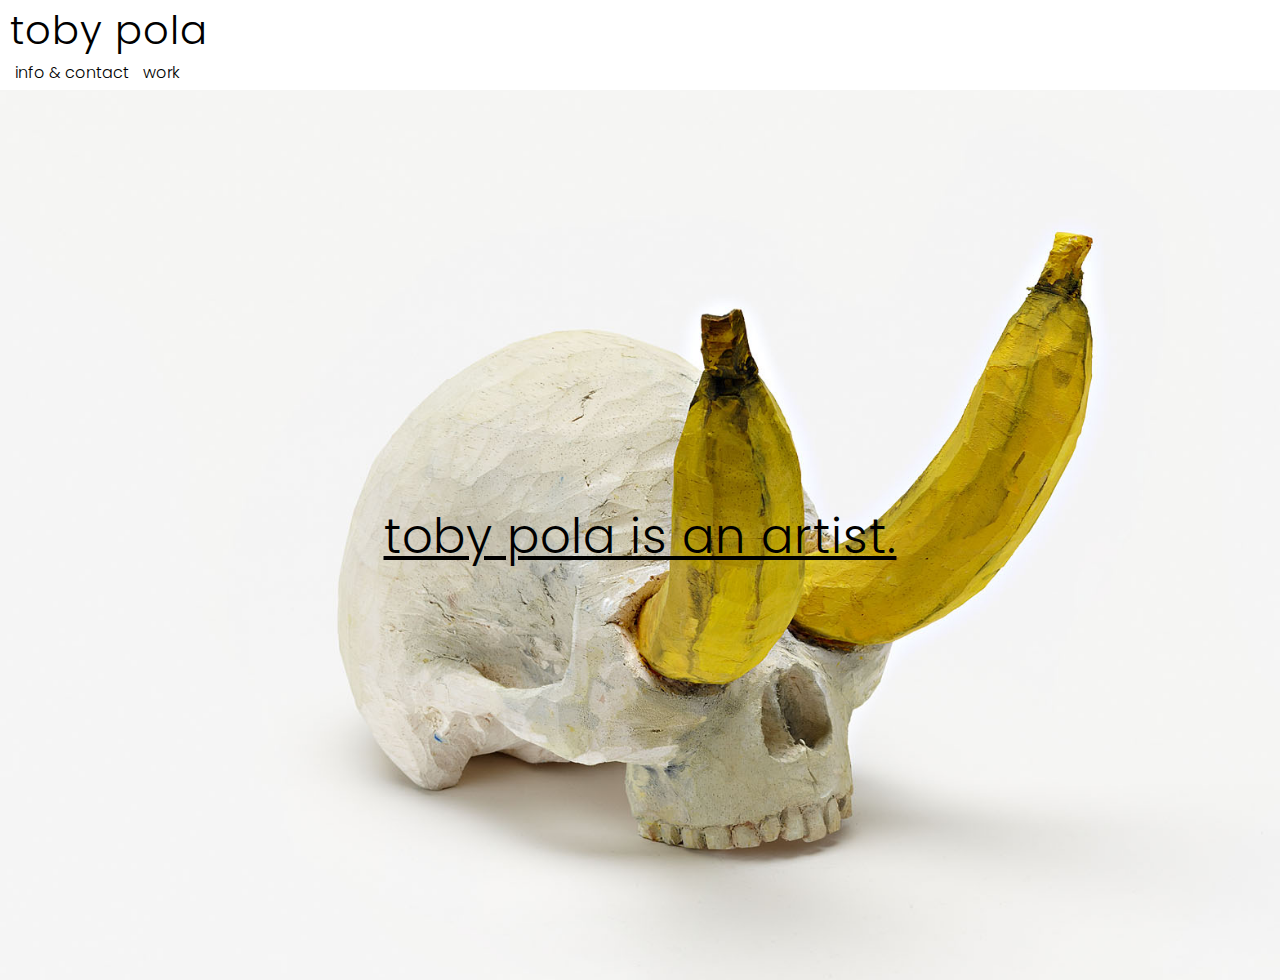
<file: index.html>
<!DOCTYPE html!>
<html lang="en">
<head>
	<meta charset="utf-8">
    <meta name="description" content="Toby Pola is a Melbourne-based artist">
    <meta name="keywords" content="one, two, three">

	<title>TOBY POLA</title>

	<!-- external CSS link -->
	<link href="https://fonts.googleapis.com/css?family=Poppins:500|Roboto:300,300i,400,400i" rel="stylesheet">
	<link rel="icon" type="image/png" sizes="16x16" href="/favicon-16x16.png">
	<link rel="stylesheet" href="css/reset.css">
	<link rel="stylesheet" href="css/style.css">
	<script src="http://ajax.googleapis.com/ajax/libs/jquery/2.1.3/jquery.min.js"></script>
	<script src="js/script.js"></script>


</head>

<body class="home">
		<header>
			<div id="siteNav">
				<h1 class="logo"><a href="index.html">Toby Pola</a></h1>
				<ul>
					<li><a href="about.html">info & contact</a></li>
					<li><a href="work.html">work</a></li>
				</ul>
			</div>
		</header>

		<div class="indexBg">
			<div class="indexText">
				<h1>Toby Pola is an artist.</h1>
			</div>
		</div>

</body>
	<script src="https://code.jquery.com/jquery-3.1.0.js"></script>
		<script src="js/script.js"></script>

</html>
</file>
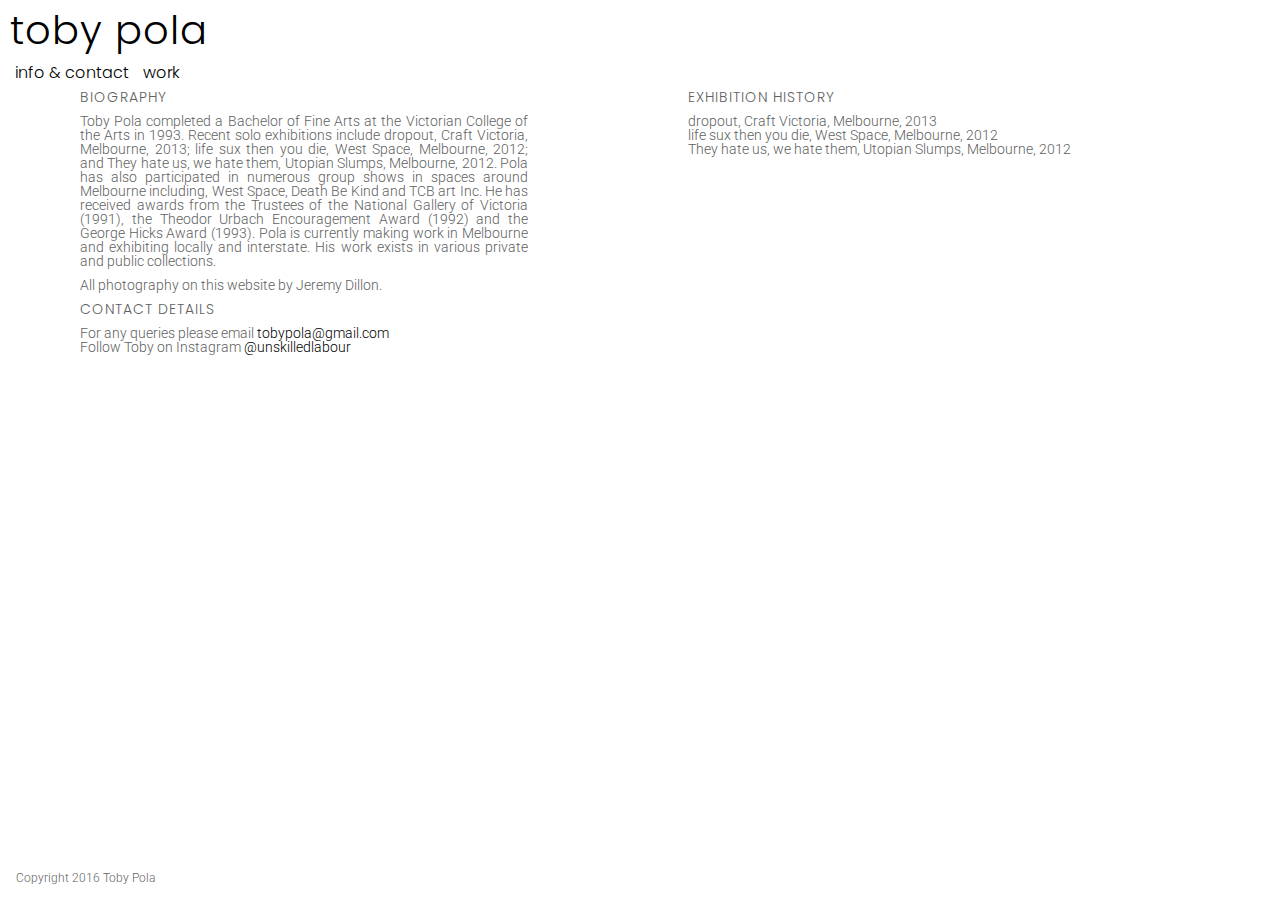
<file: about.html>
<!DOCTYPE html!>
<html lang="en">
<head>
	<meta charset="utf-8">
    <meta name="description" content="Your description goes here">
    <meta name="keywords" content="one, two, three">

	<title>TOBY POLA</title>

	<!-- external CSS link -->
	<link href="https://fonts.googleapis.com/css?family=Poppins:500|Roboto:300,300i,400,400i" rel="stylesheet">
	<link rel="stylesheet" href="css/reset.css">
	<link rel="stylesheet" href="css/style.css">
	<link rel="stylesheet" href="css/font-awesome.min.css">
	<script src="http://ajax.googleapis.com/ajax/libs/jquery/2.1.3/jquery.min.js"></script>
	<script src="js/script.js"></script>


</head>

<body>
		<header>
			<div id="siteNav">
				<h1 class="logo"><a href="index.html">Toby Pola</a></h1>
				<ul>
					<li><a href="about.html">info & contact</a></li>
					<li><a href="work.html">work</a></li>
				</ul>
			</div>
		</header>

		<section>
			<div id="bioMain">

				<div class="bioInfo">
					<h2>Biography</h2>
					<p>Toby Pola completed a Bachelor of Fine Arts at the Victorian College of the Arts in 1993. Recent solo exhibitions include <span class="title">dropout</span>, Craft Victoria, Melbourne, 2013; <span class="title">life sux then you die</span>, West Space, Melbourne, 2012; and <span class="title">They hate us, we hate them</span>, Utopian Slumps, Melbourne, 2012. Pola has also participated in numerous group shows in spaces around Melbourne including, West Space, Death Be Kind and TCB art Inc. He has received awards from the Trustees of the National Gallery of Victoria (1991), the Theodor Urbach Encouragement Award (1992) and the George Hicks Award (1993). Pola is currently making work in Melbourne and exhibiting locally and interstate. His work exists in various private and public collections.</p>

					<p>All photography on this website by Jeremy Dillon.</p>
					<p><h2>Contact details</h2></p>
						<ul>
						<li>For any queries please email <a href:mailto="tobypola@gmail.com">tobypola@gmail.com</a></li>
						<li>Follow Toby on Instagram <a href="http://www.instagram.com/unskilledlabour">@unskilledlabour</a></li>
					</p>
				</div>
				<div class="exhiHistory">
						<h2>Exhibition history</h2>
						<p>
							<ul>
							<li><span class="title">dropout</span>, Craft Victoria, Melbourne, 2013</li>
							<li><span class="title">life sux then you die</span>, West Space, Melbourne, 2012</li>
							<li><span class="title">They hate us, we hate them</span>, Utopian Slumps, Melbourne, 2012</li>
							</ul>
						</p>

				</div>

			

		</section>
<!-- 
		<section>
    		<div id="backToTop">
    			<p><a href="">back to top</a></p>
    		</div>
    	</section> -->

    	
    	<div class="footer">
				Copyright 2016 Toby Pola
		</div>
		


</body>
	<script src="https://code.jquery.com/jquery-3.1.0.js"></script>
		<script src="js/script.js"></script>

</html>
</file>
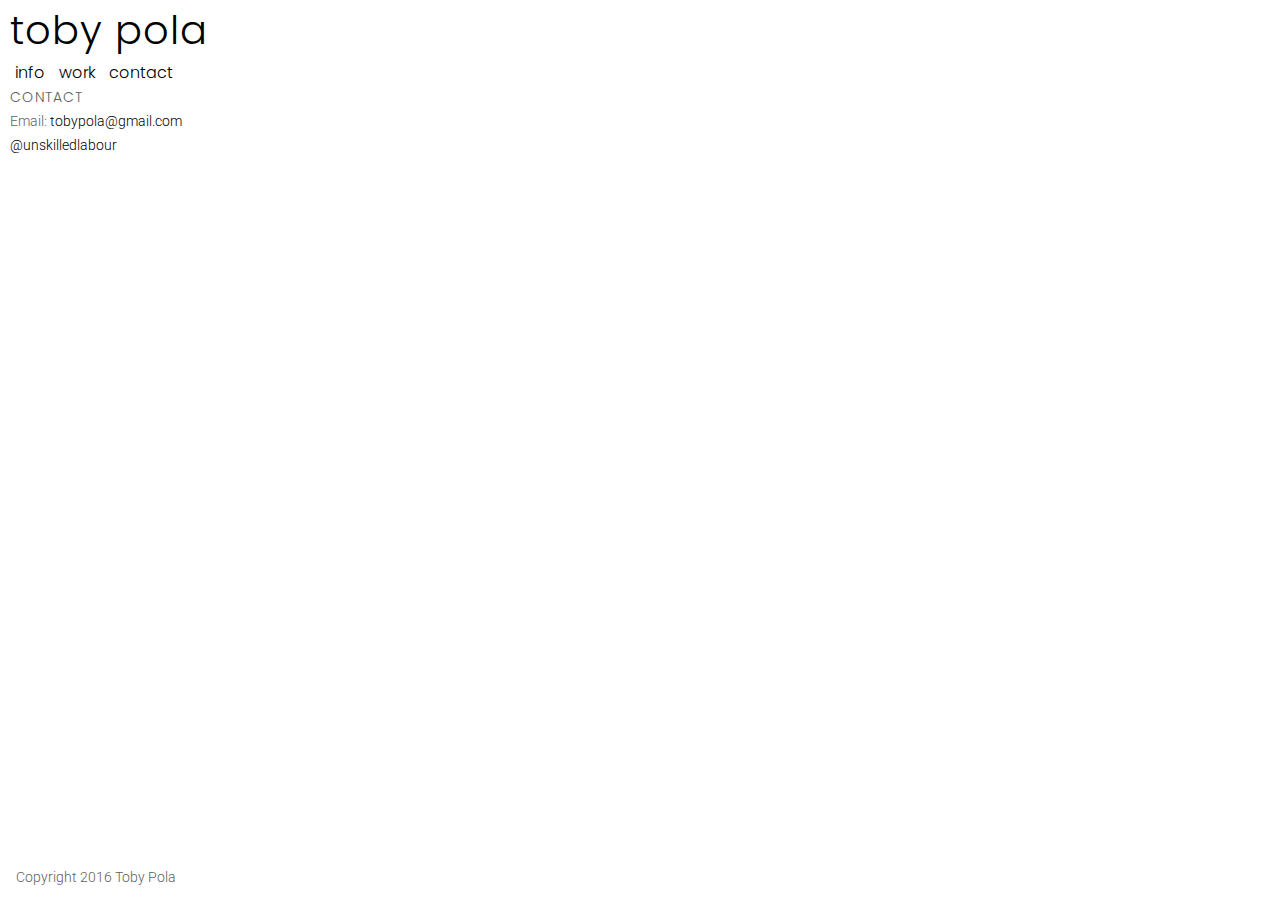
<file: contact.html>
<!DOCTYPE html!>
<html lang="en">
<head>
	<meta charset="utf-8">
    <meta name="description" content="Your description goes here">
    <meta name="keywords" content="one, two, three">

	<title>TOBY POLA</title>

	<!-- external CSS link -->
	<link href="https://fonts.googleapis.com/css?family=Poppins:500|Roboto:300,300i,400,400i" rel="stylesheet">
	<link rel="stylesheet" href="css/reset.css">
	<link rel="stylesheet" href="css/style.css">
	<script src="http://ajax.googleapis.com/ajax/libs/jquery/2.1.3/jquery.min.js"></script>
	<script src="js/script.js"></script>


</head>

<body class="home">
		<header>
			<div id="siteNav">
				<h1 class="logo"><a href="index.html">Toby Pola</a></h1>
				<ul>
					<li><a href="about.html">info</a></li>
					<li><a href="work.html">work</a></li>
					<li><a href="contact.html">contact</a></li>
				</ul>
			</div>
		</header>

		<div id="main">
			<h2>Contact</h2>
			<p>Email: <a href:mailto"tobypola@gmail.com">tobypola@gmail.com</a></p>
			<p><a href="http://www.instagram.com/unskilledlabour">@unskilledlabour</a></p>
		</div>
		

		<footer class="footer">
			<div class="footer-text">
				<p>Copyright 2016 Toby Pola</p>
			</div>
		</footer>

</body>
	<script src="https://code.jquery.com/jquery-3.1.0.js"></script>
		<script src="js/script.js"></script>

</html>
</file>
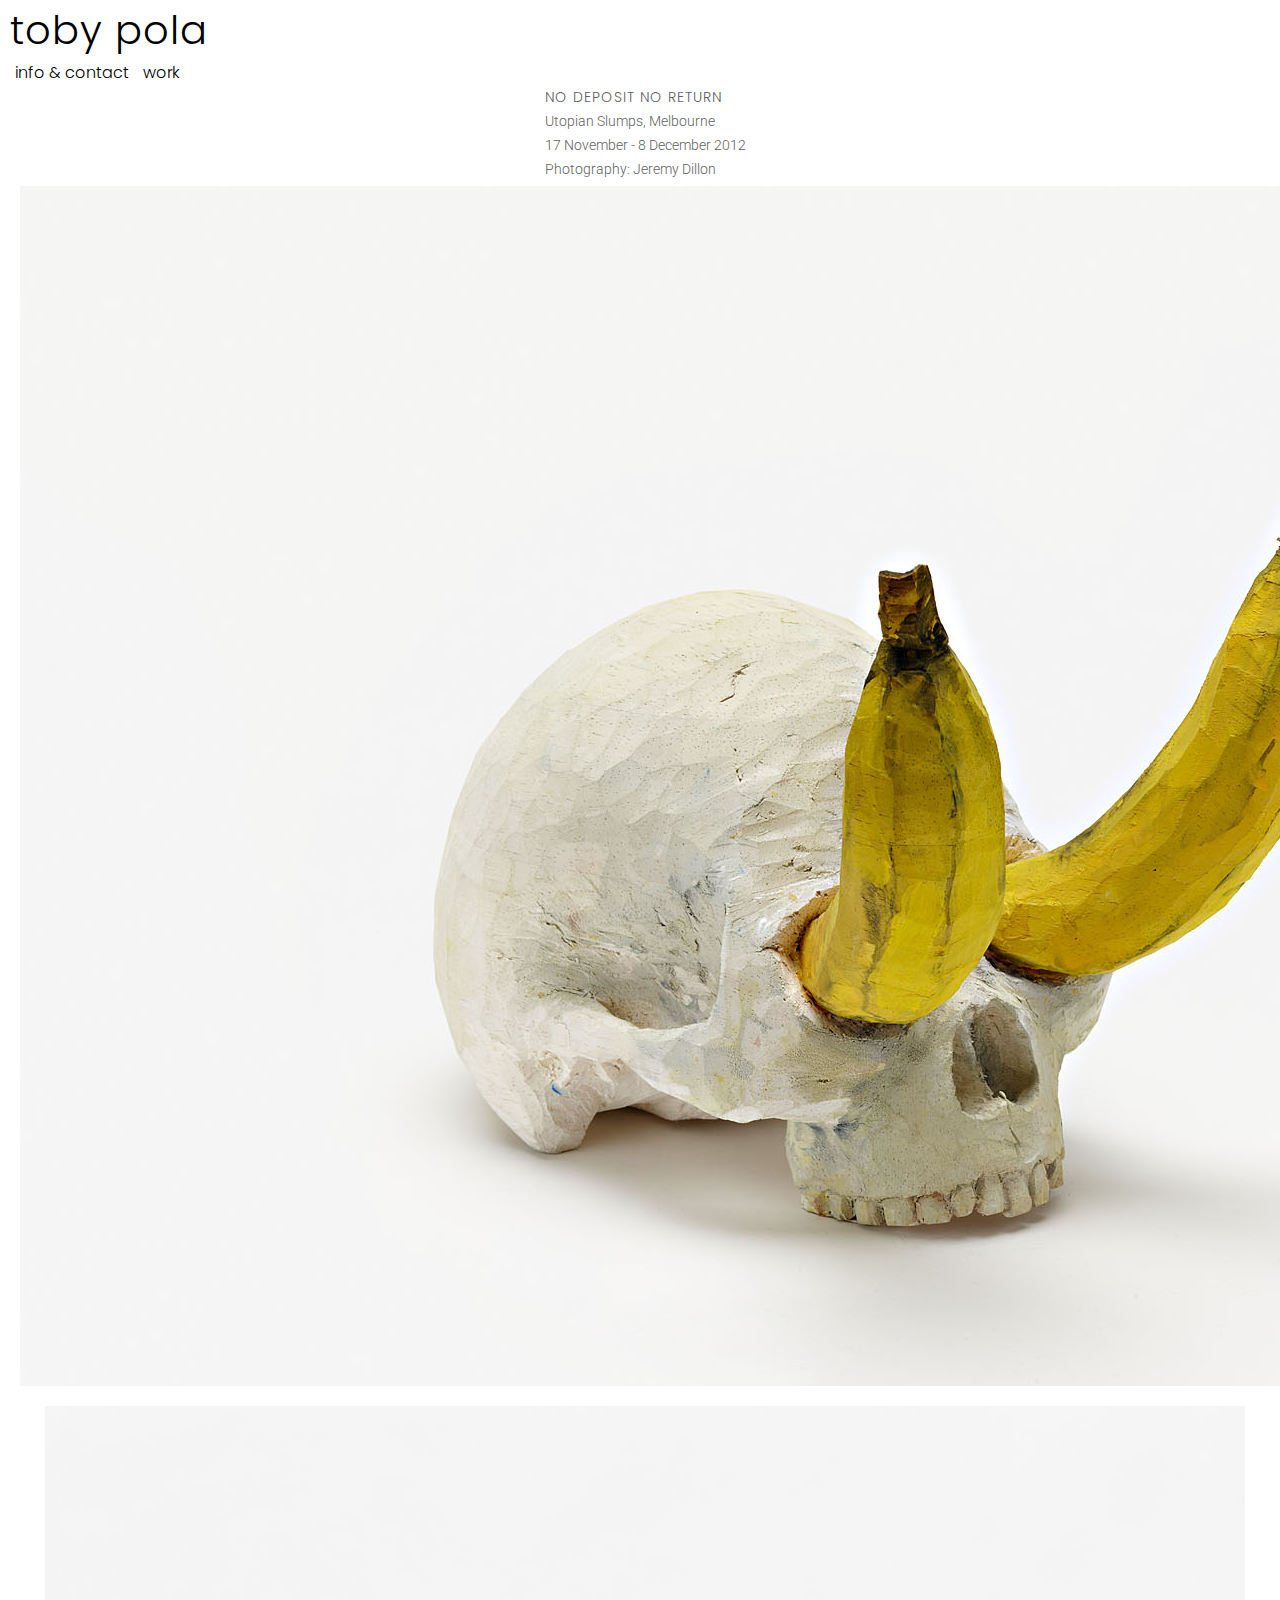
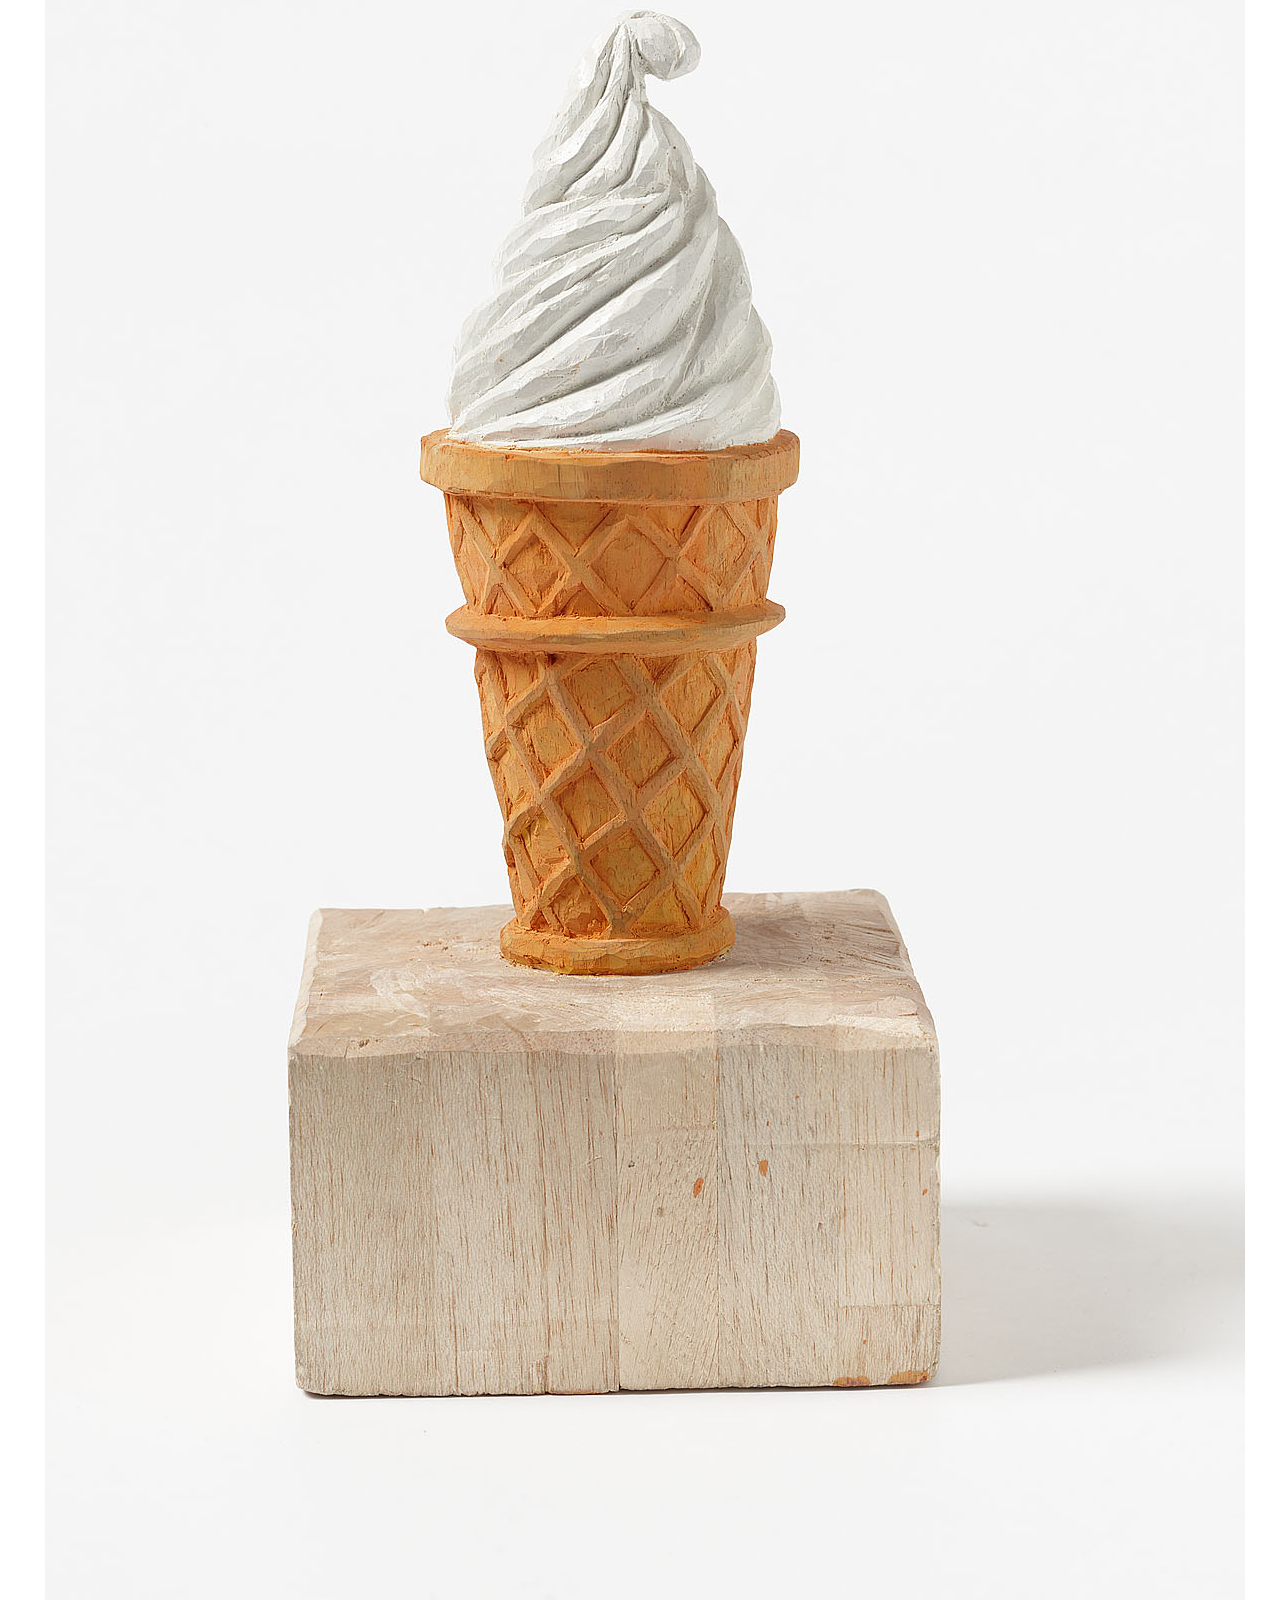
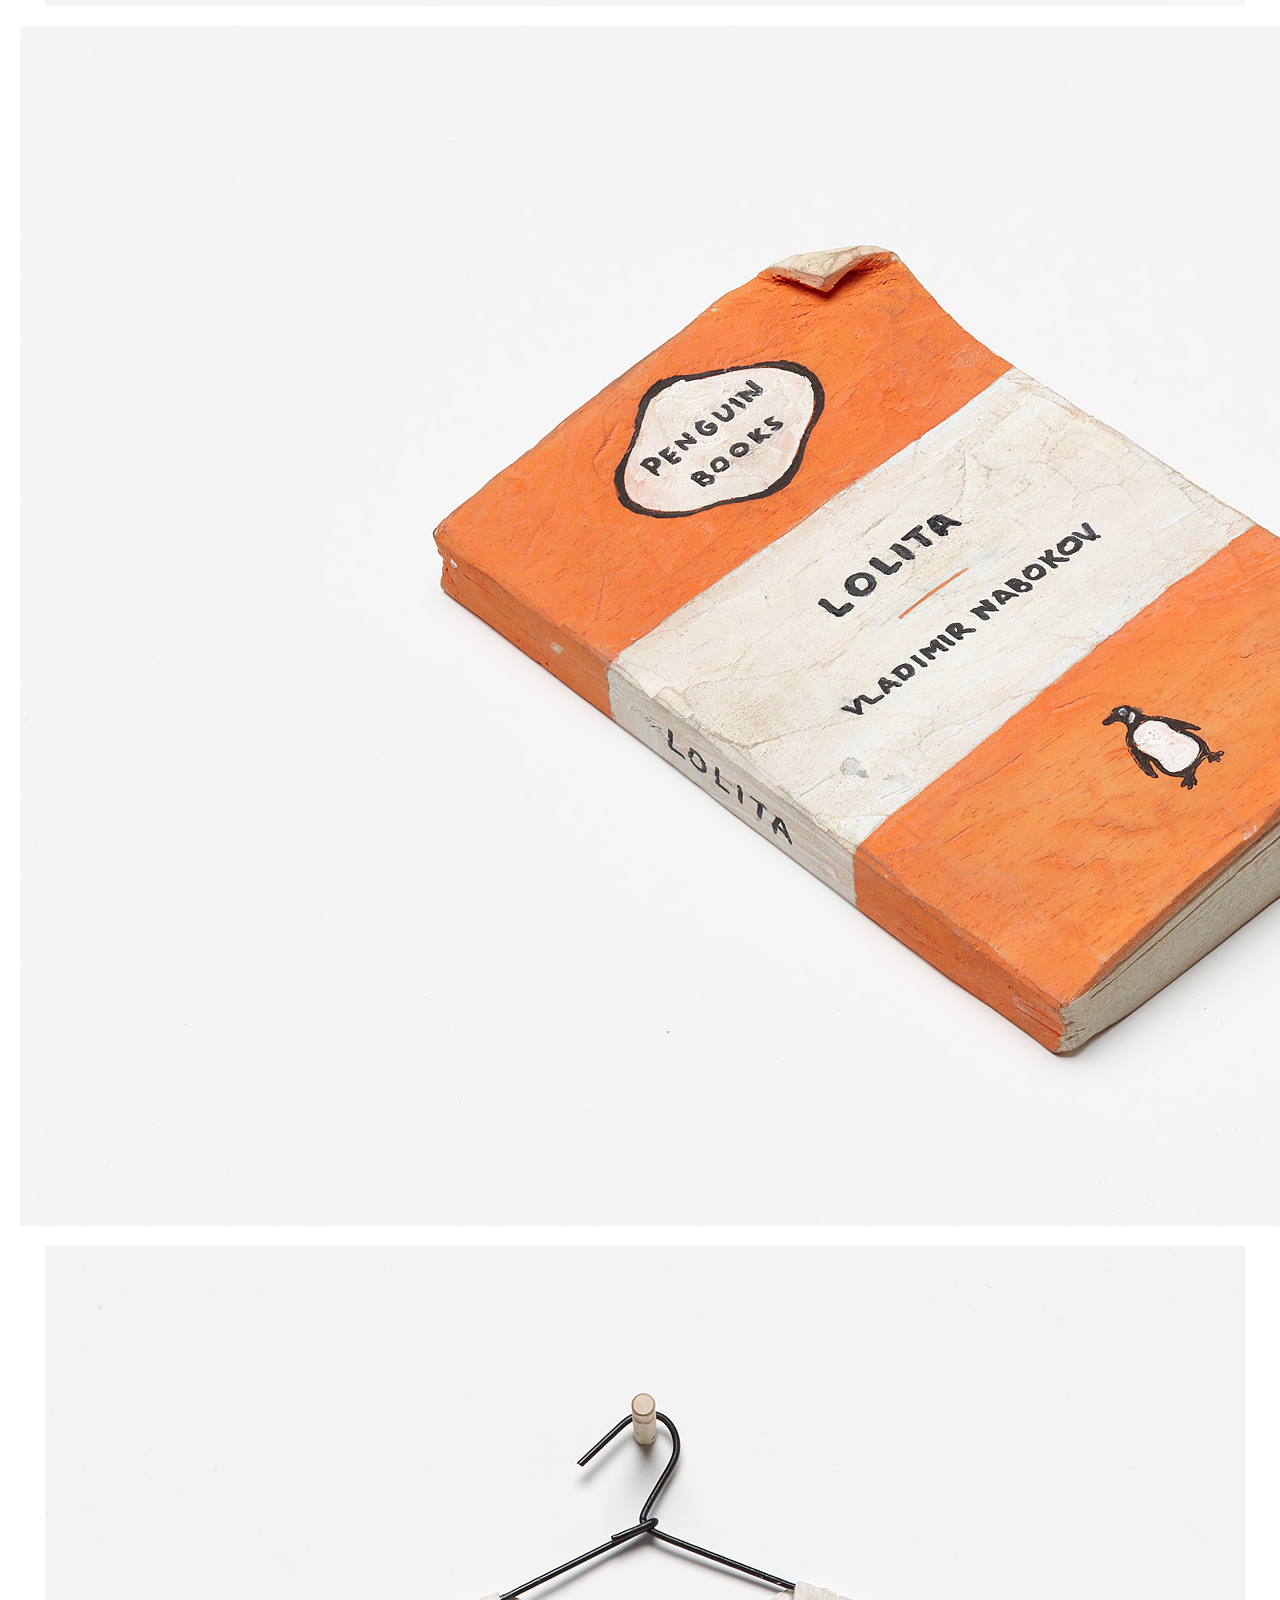
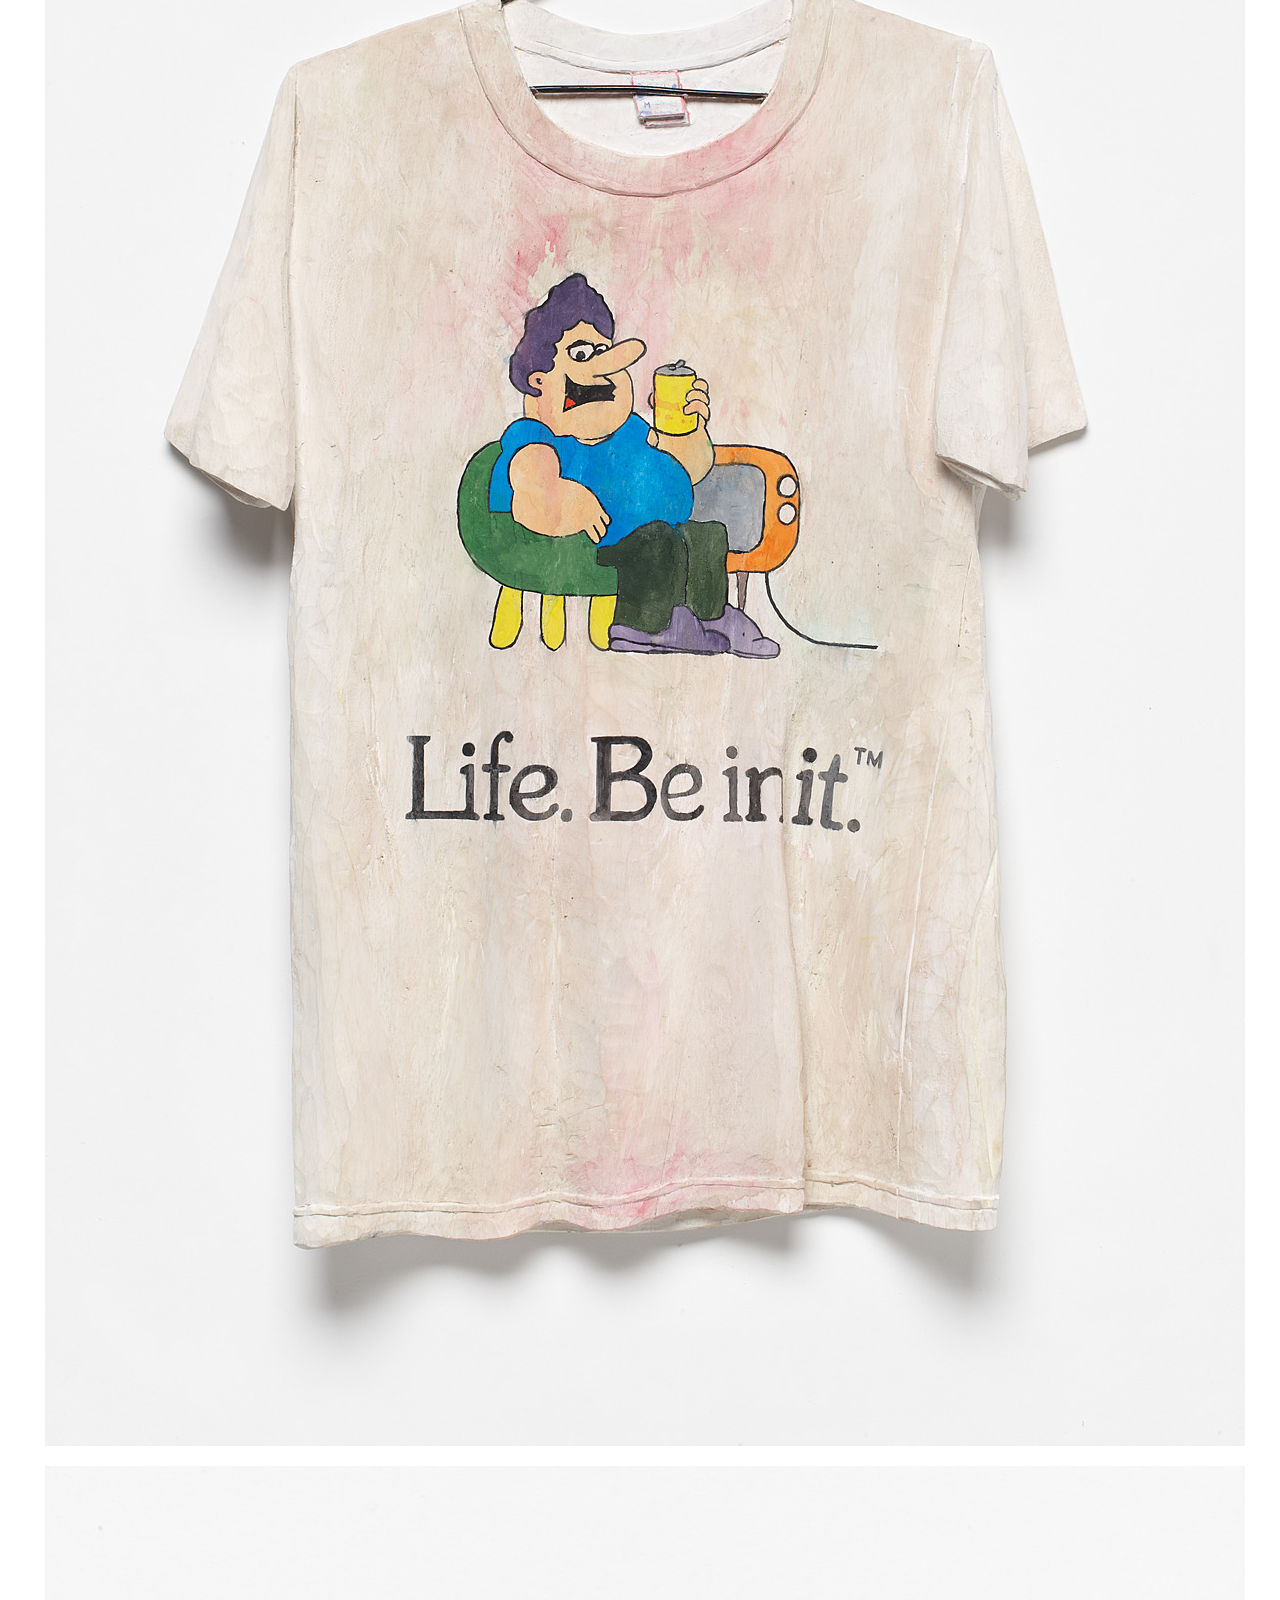
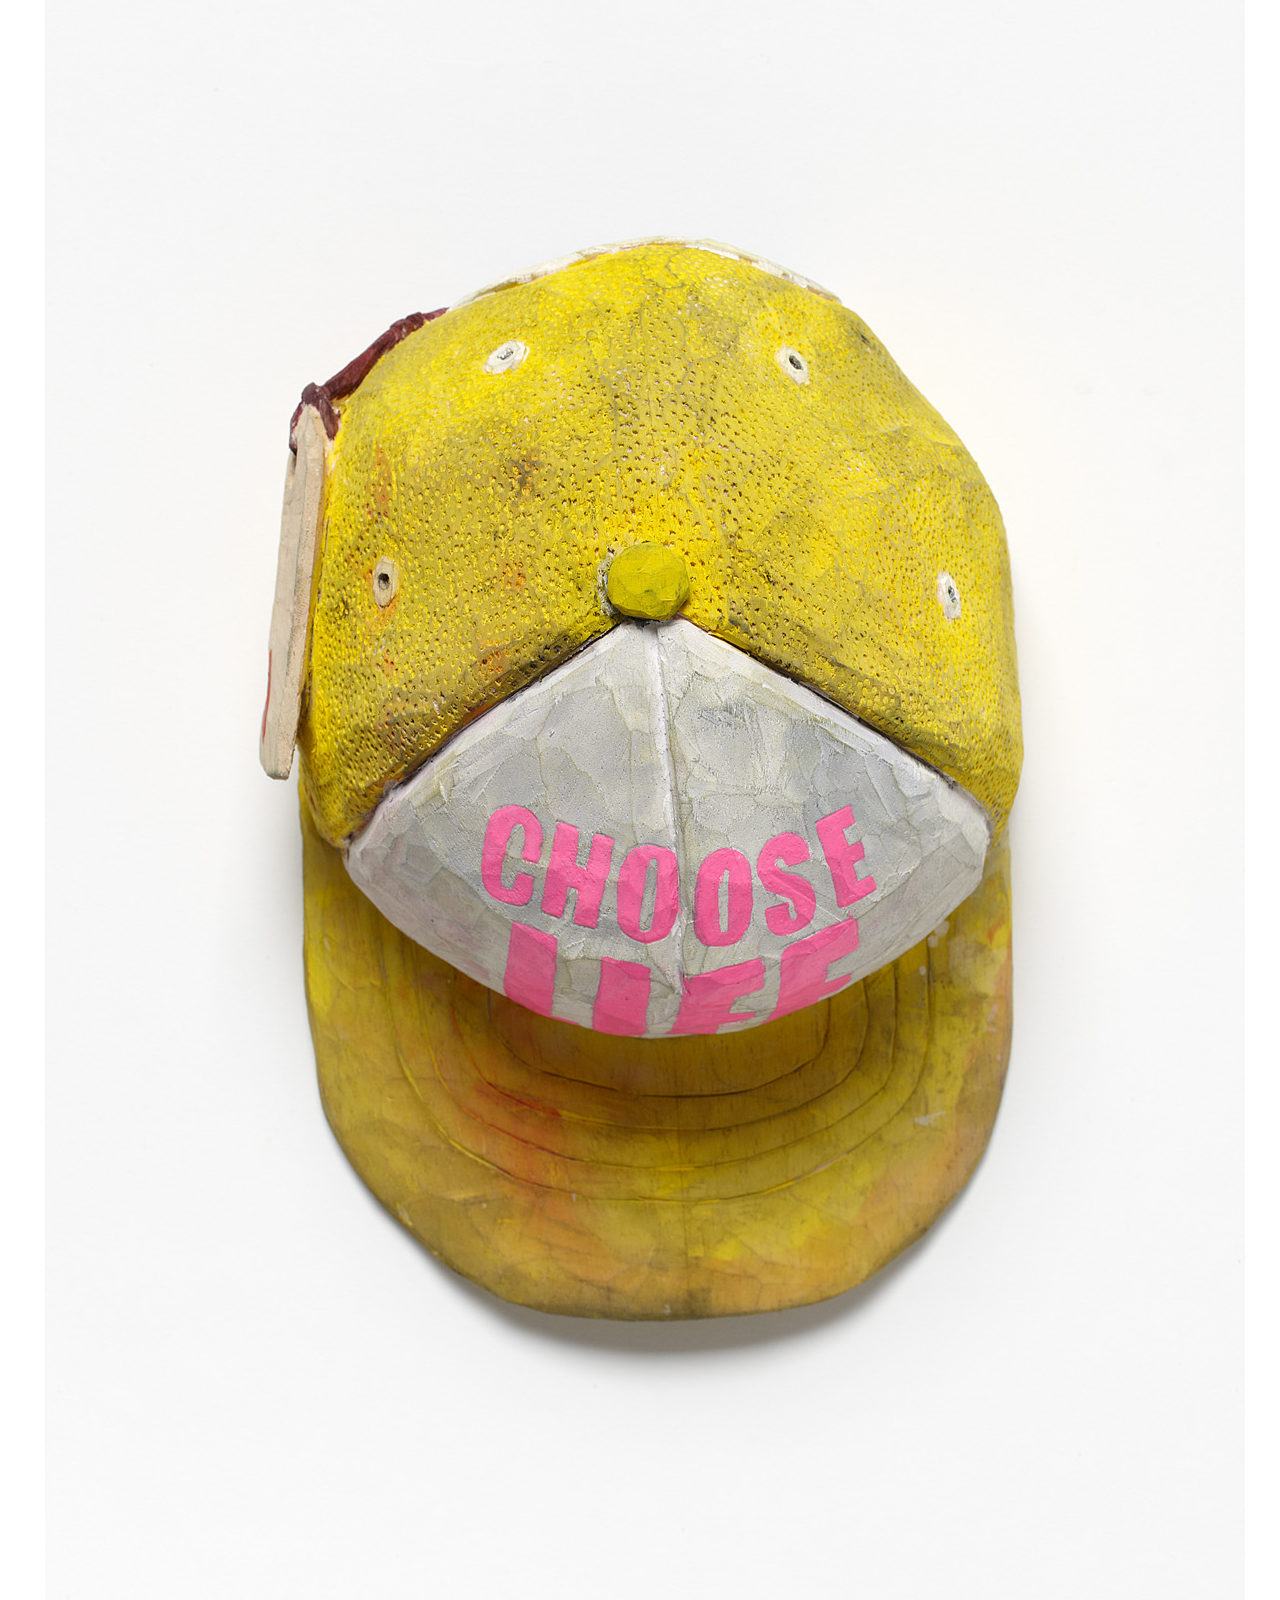
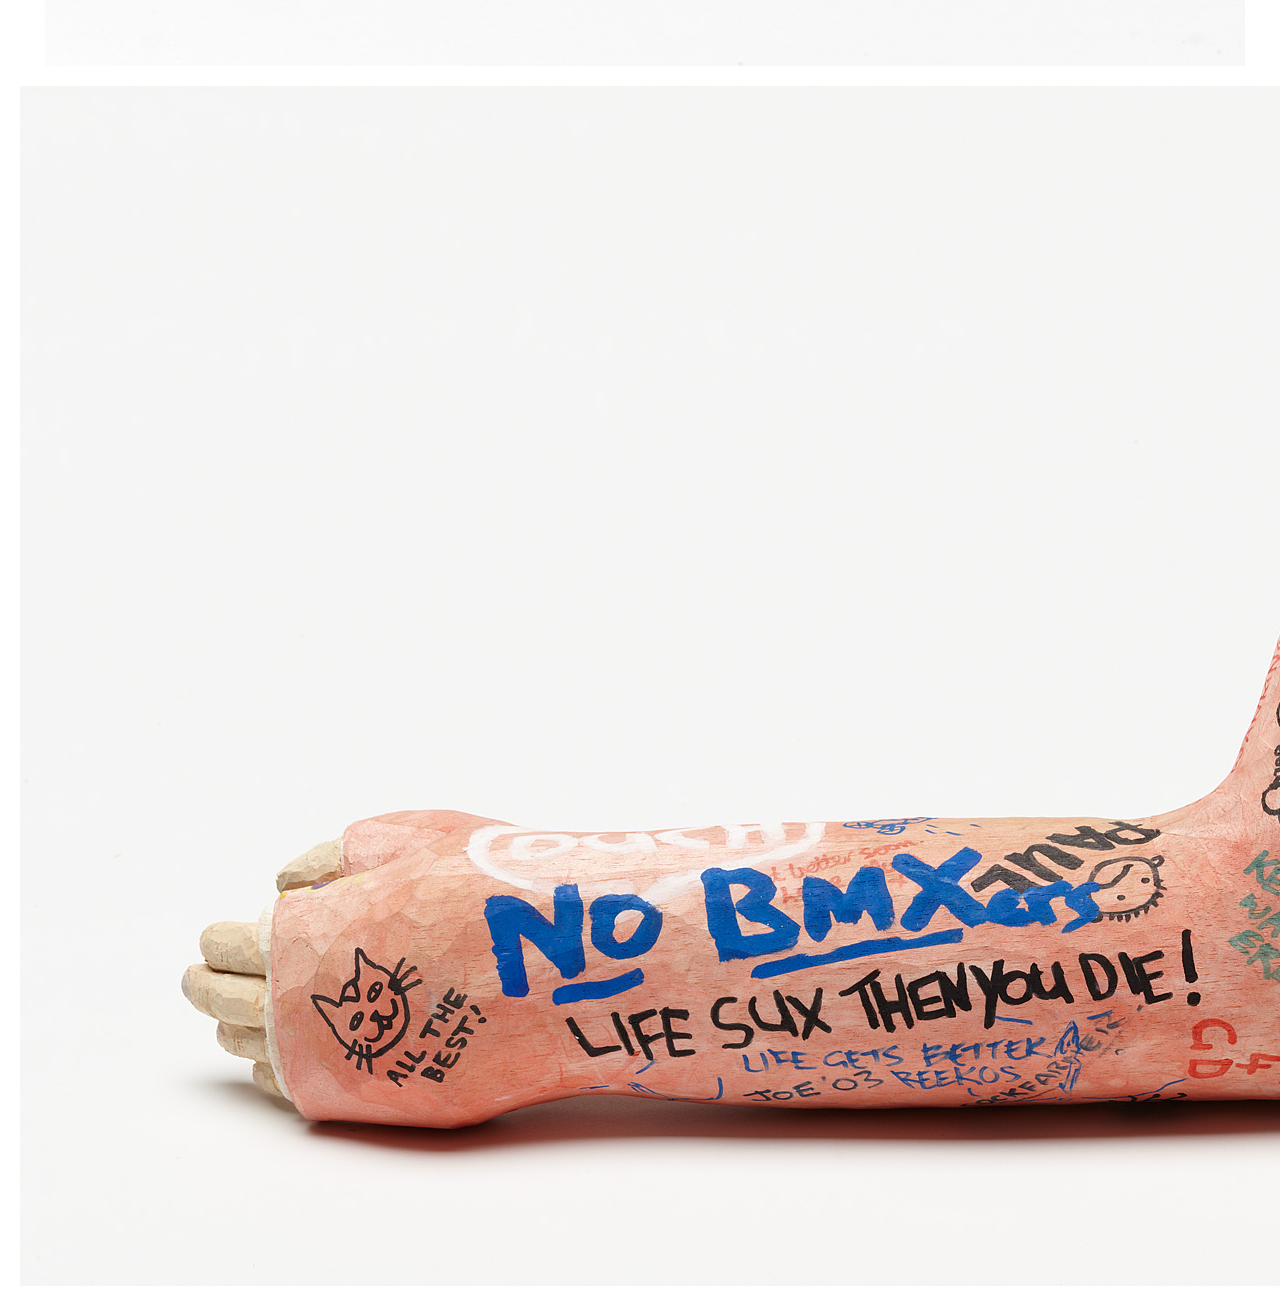
<file: nodeposit.html>
<!DOCTYPE html!>
<html lang="en">
<head>
	<meta charset="utf-8">
    <meta name="description" content="Your description goes here">
    <meta name="keywords" content="one, two, three">

	<title>TOBY POLA</title>

	<!-- external CSS link -->
	<link href="https://fonts.googleapis.com/css?family=Poppins:500|Roboto:300,300i,400,400i" rel="stylesheet">
	<link rel="stylesheet" href="css/reset.css">
	<link rel="stylesheet" href="css/style.css">
	<script src="http://ajax.googleapis.com/ajax/libs/jquery/2.1.3/jquery.min.js"></script>
	<script src="js/script.js"></script>


</head>

<body>
		<header>
			<div id="siteNav">
				<h1 class="logo"><a href="index.html">Toby Pola</a></h1>
				<ul>
					<li><a href="about.html">info & contact</a></li>
					<li><a href="work.html">work</a></li>
				</ul>
			</div>
		</header>

		<section>
			<div id="main">
        <div class="flexcontainer" style="position: relative;">
    				<article class="shows">
						  <h2>No Deposit No Return</h2>
              <p>Utopian Slumps, Melbourne</p>
              <p>17 November - 8 December 2012</p>
              <p>Photography: Jeremy Dillon</p>
    				</article>

     				<article class="shows">
              <div class="showImages">
              <img src="img/2011/Toby-09402.jpg">
          	 </div>
            </article>
    			

    				<article class="shows">
              <div class="showImages">
              <img src="img/craft-bett/TP-01895.jpg">
          		</div>
    				</article>

    				<article class="shows">
              <div class="showImages">
          		<img src="img/lifesux/TP-12937.jpg">
              </div>
    				</article>

     				<article class="shows">
              <div class="showImages">
          		<img src="img/lifesux/TP-12971.jpg">
          		</div>
    				</article>

            <article class="shows">
              <div class="showImages">
          		<img src="img/lifesux/TP-12982.jpg">
          		</div>
    				</article>

    				<article class="shows">
              <div class="showImages">
          		<img src="img/lifesux/TP-12957.jpg">
              </div>
    				</article>

     		
    			</div>

    	</section>

    	<section>
    		<div id="toTop">
    			back to top
    		</div>

    	</section>

</body>
	<script src="https://code.jquery.com/jquery-3.1.0.js"></script>
		<script src="js/script.js"></script>

</html>
</file>
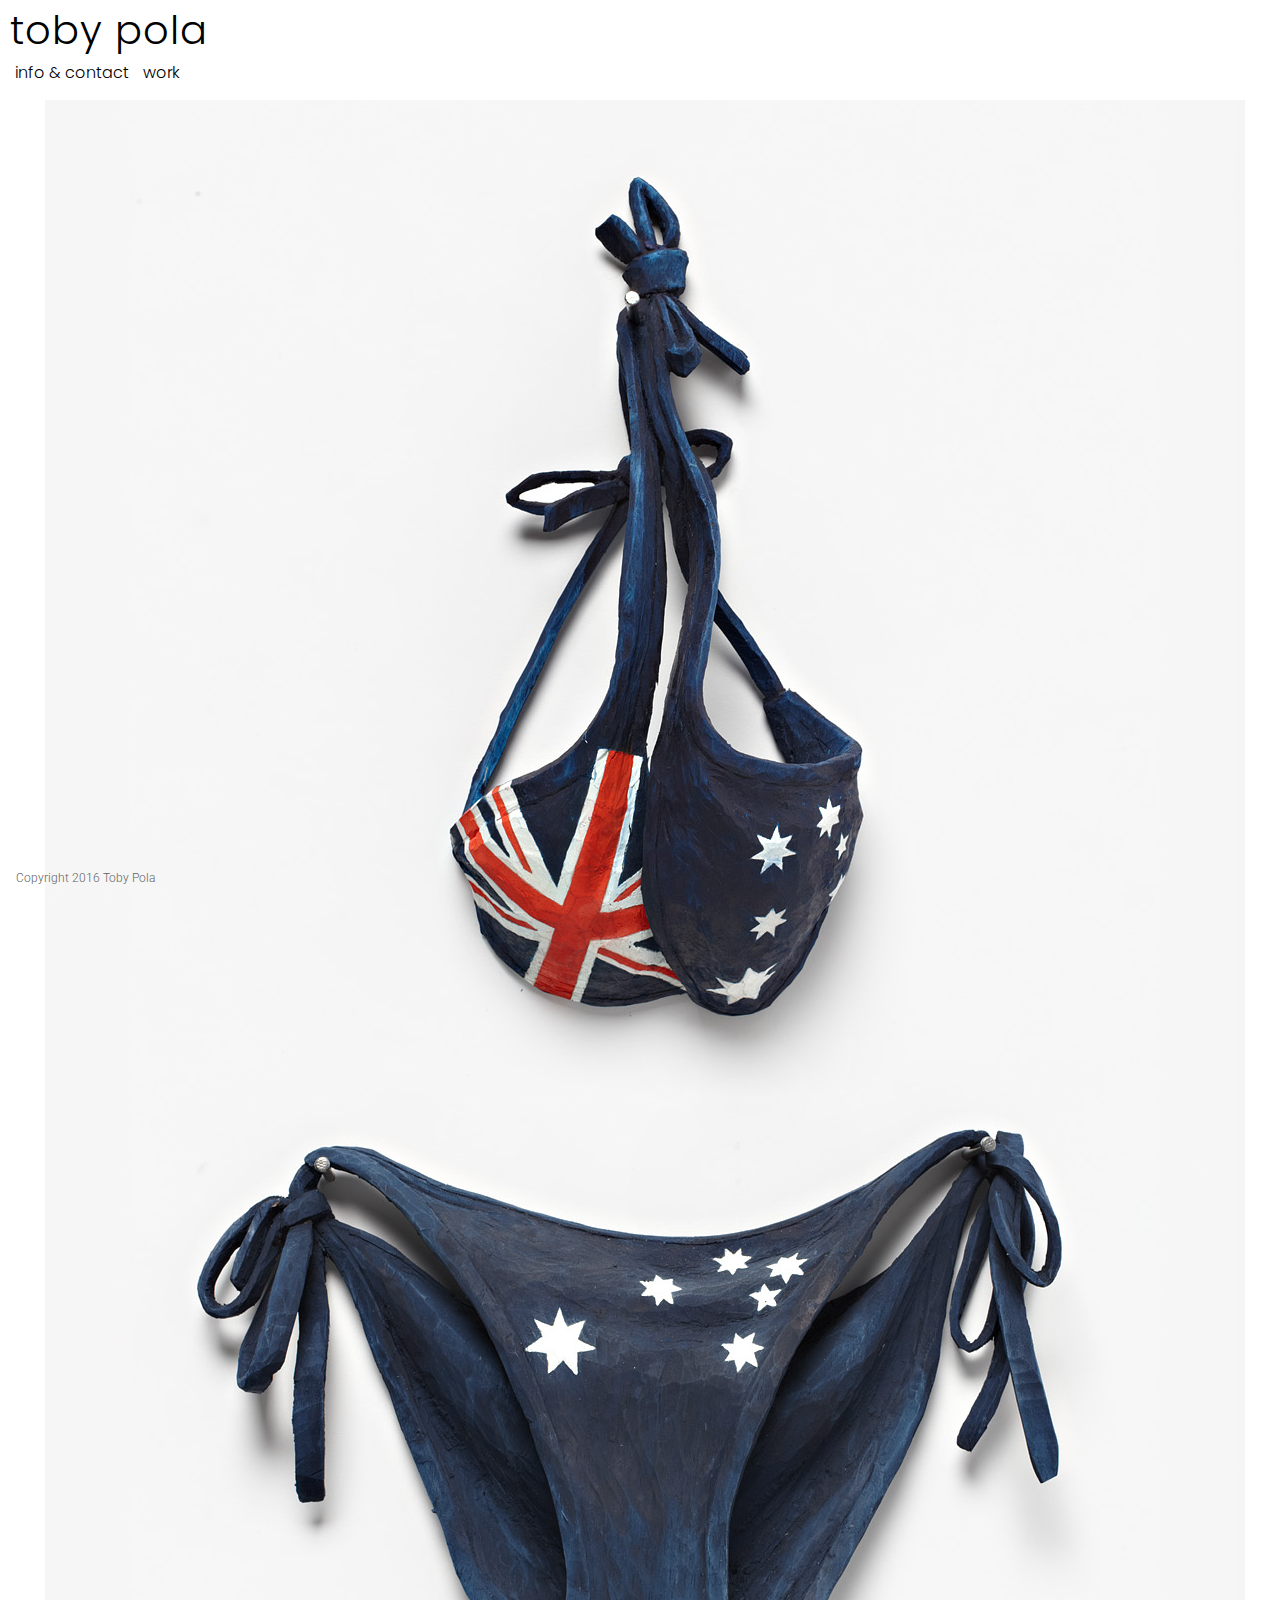
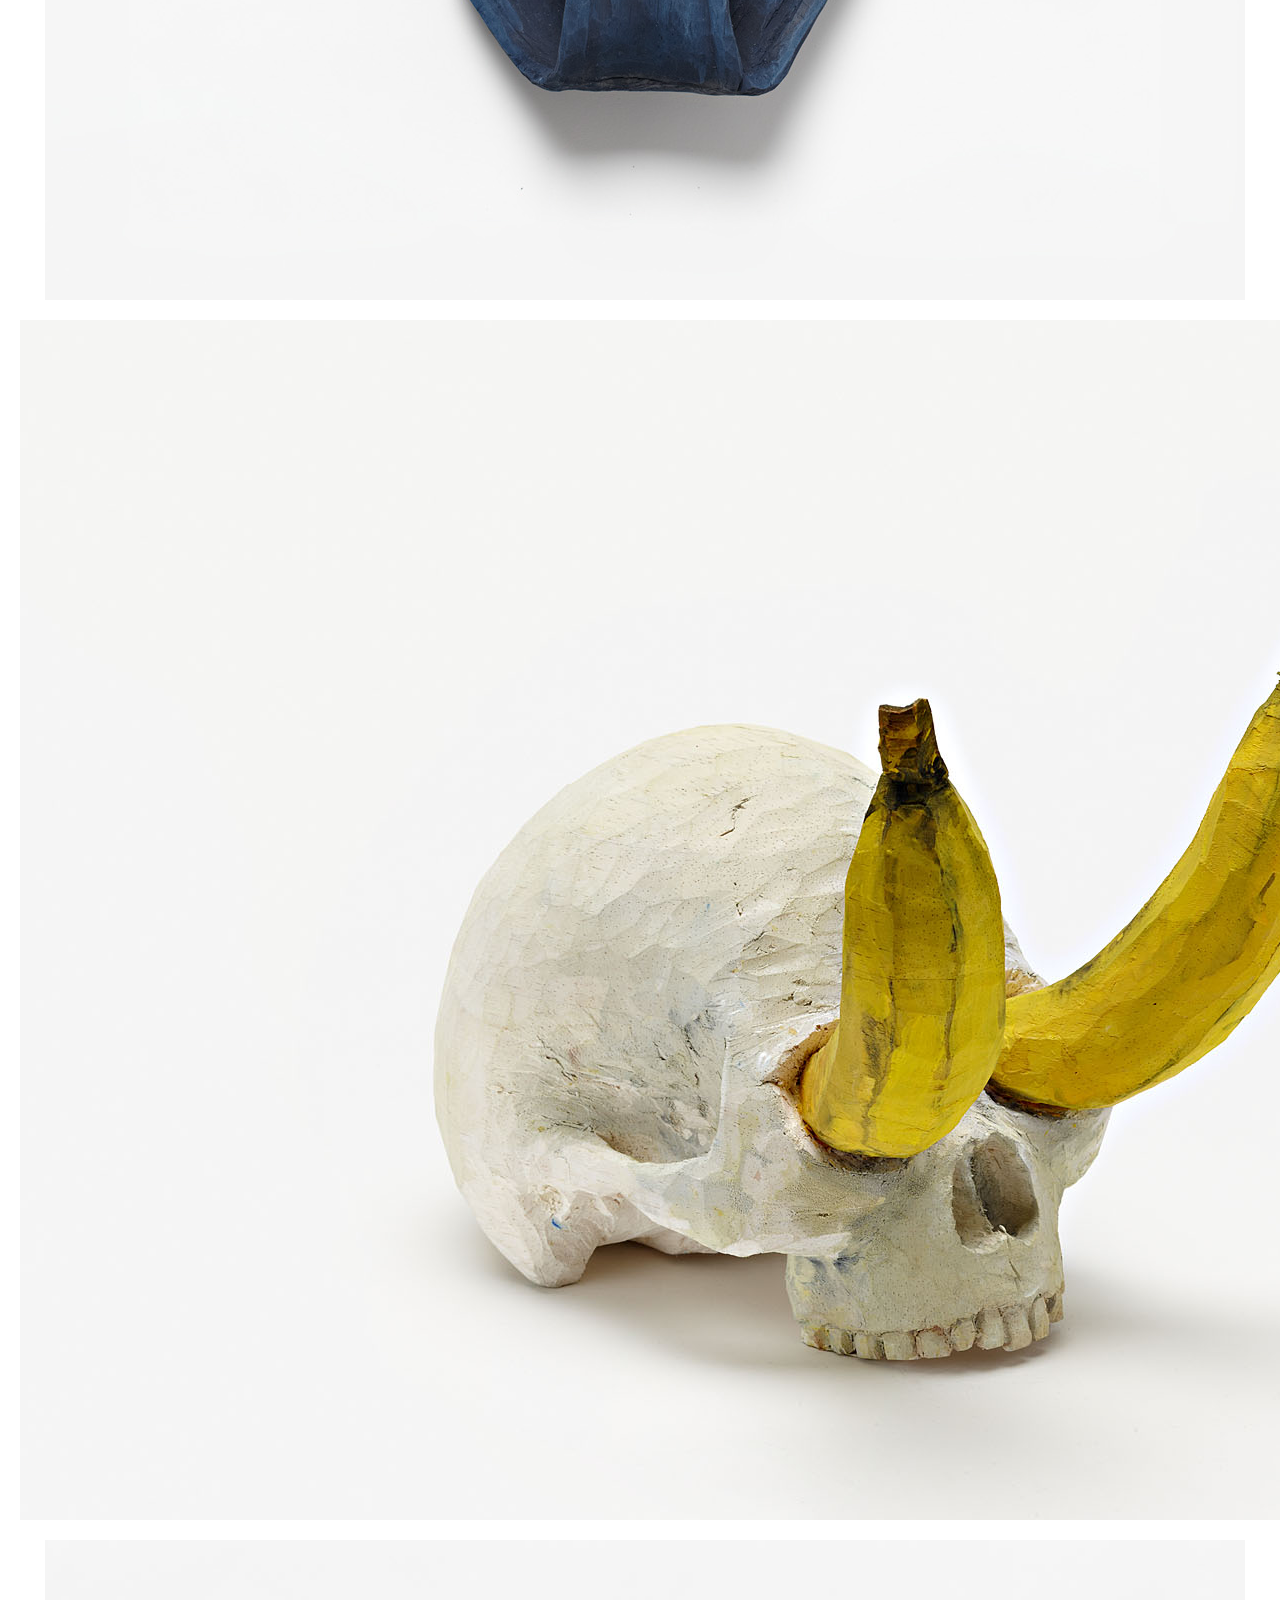
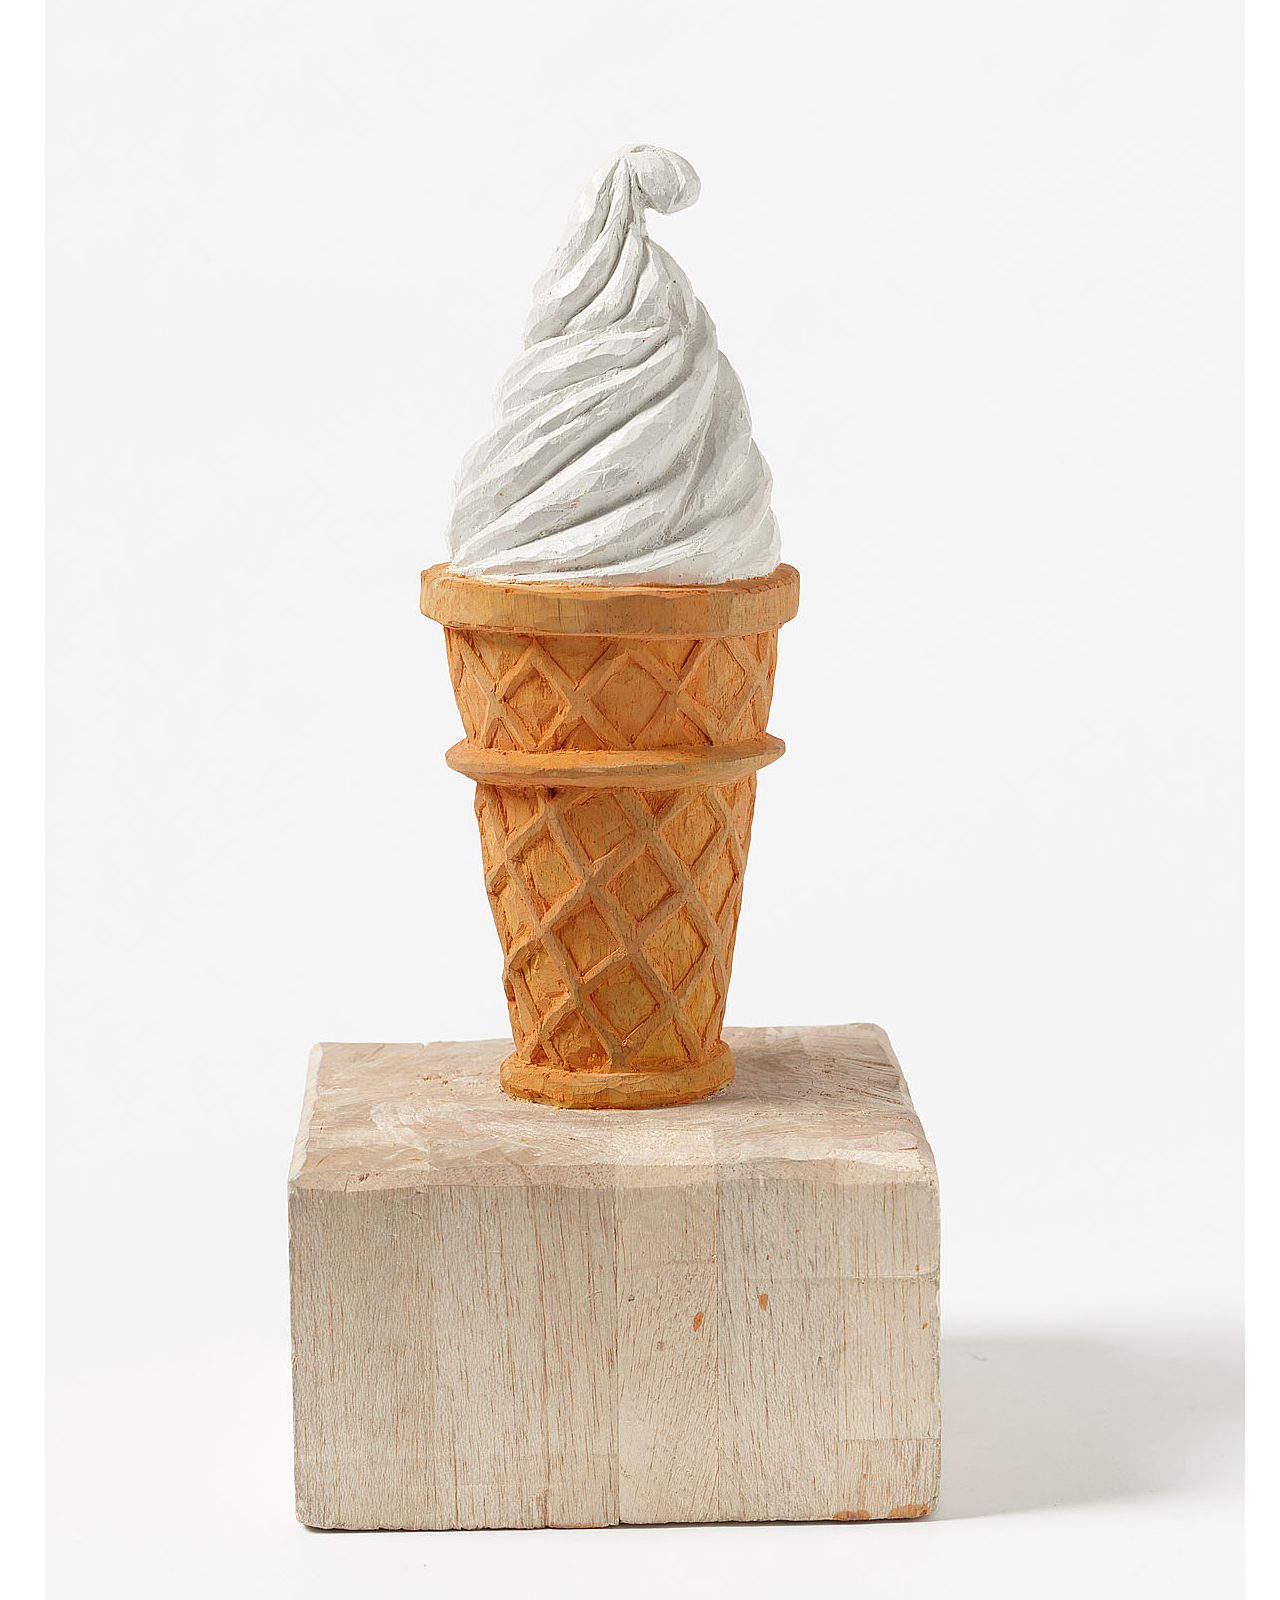
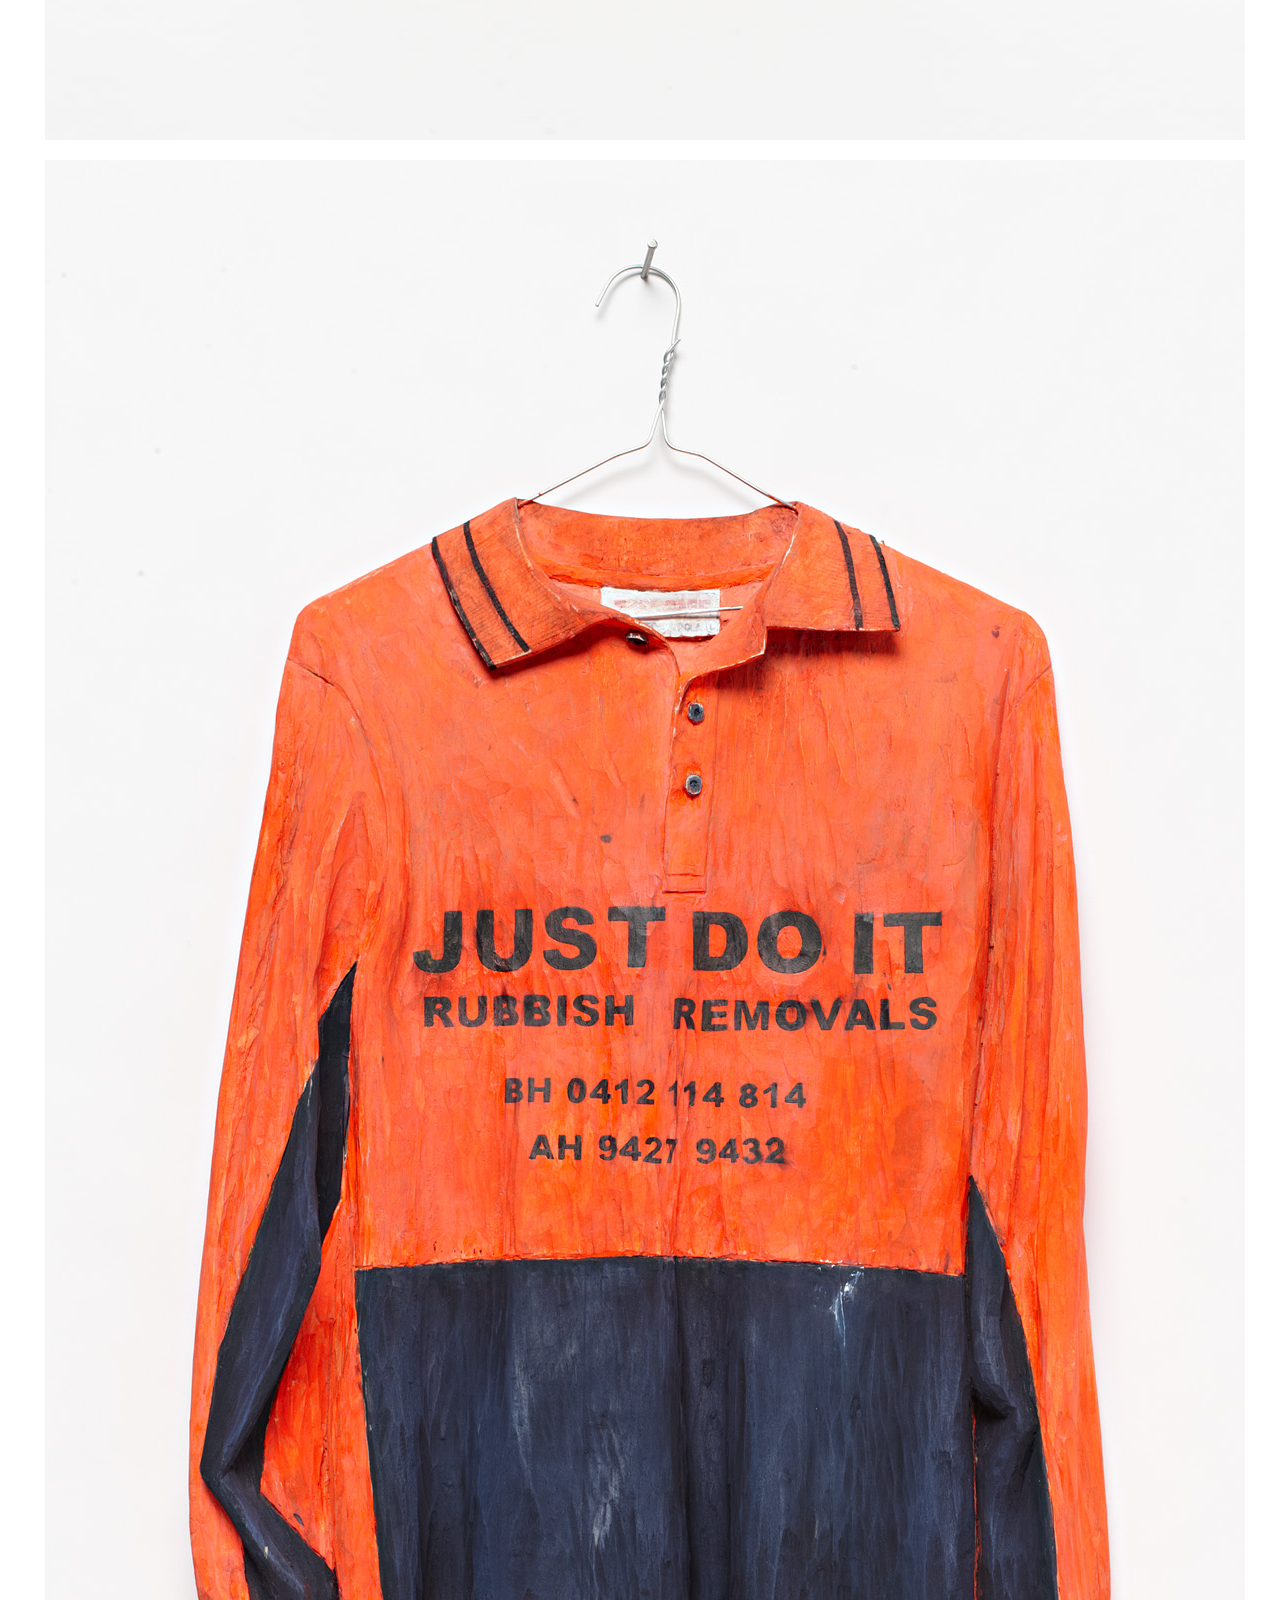
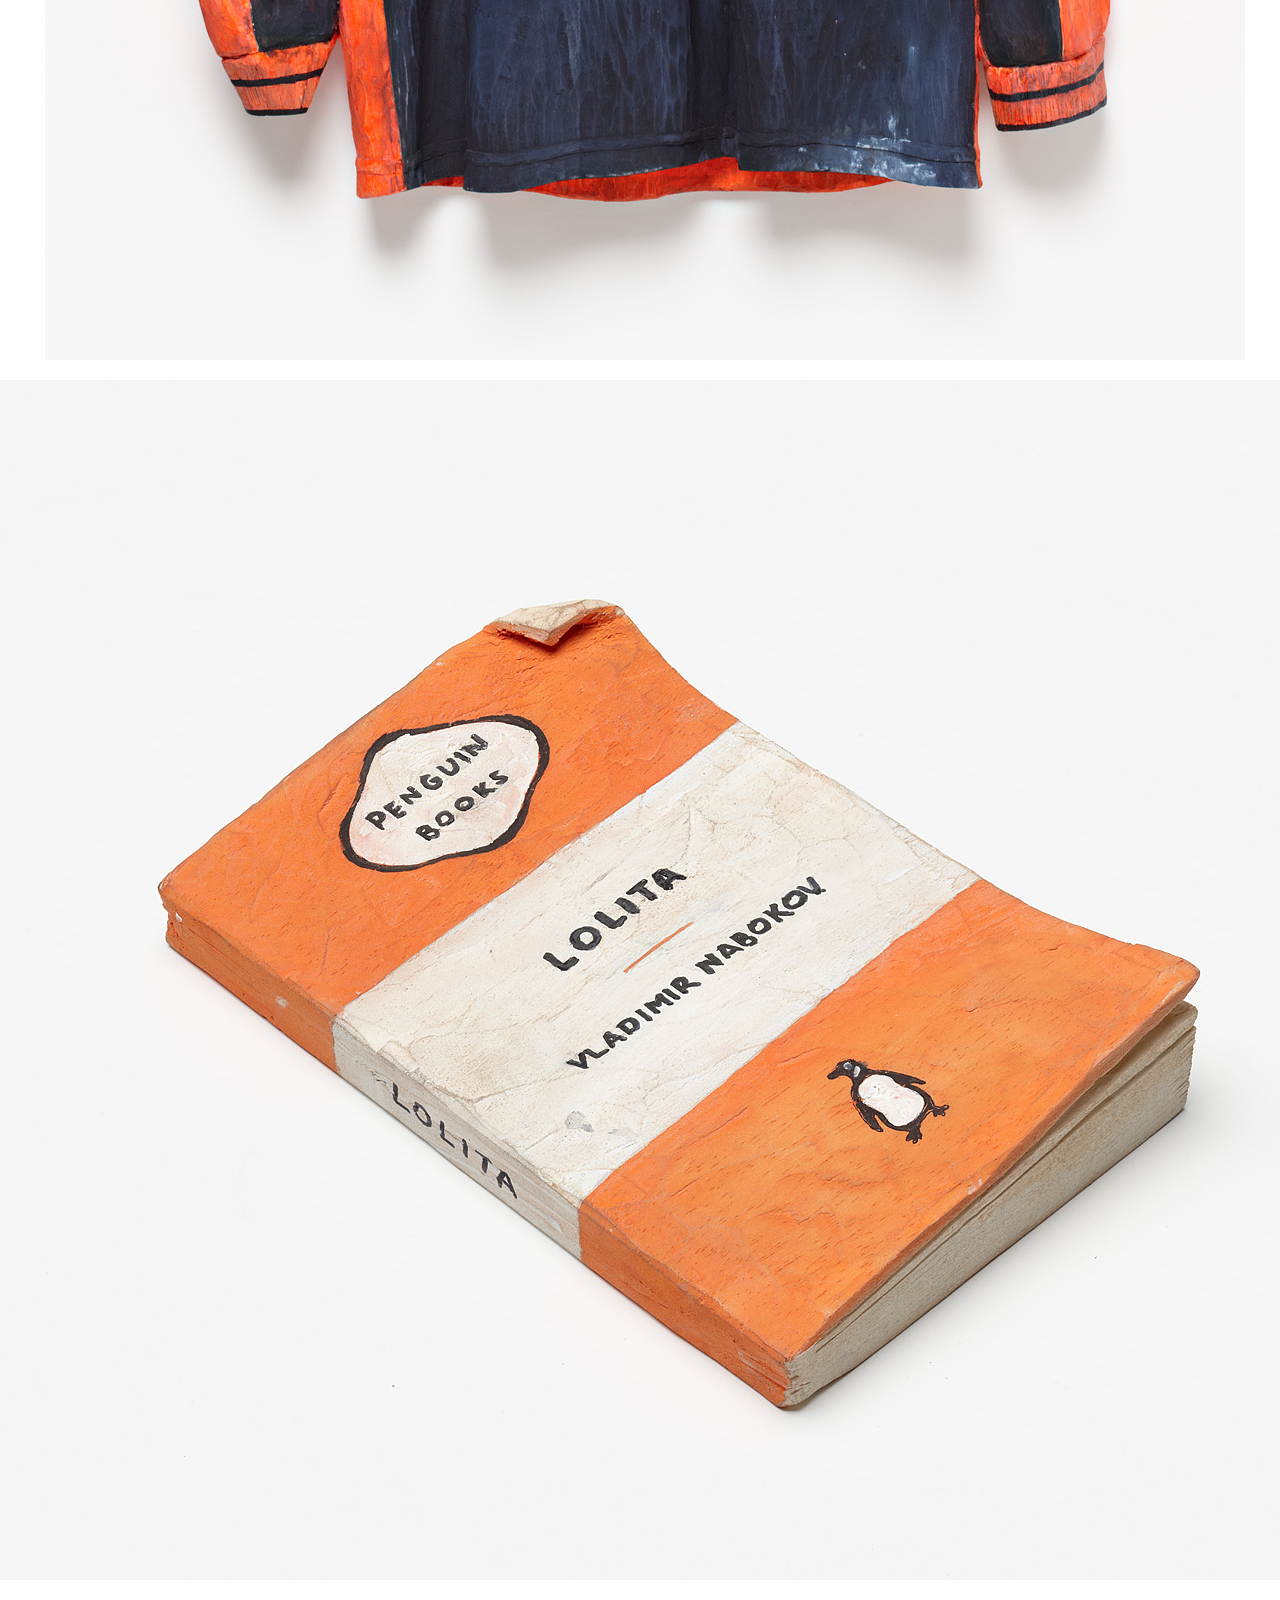
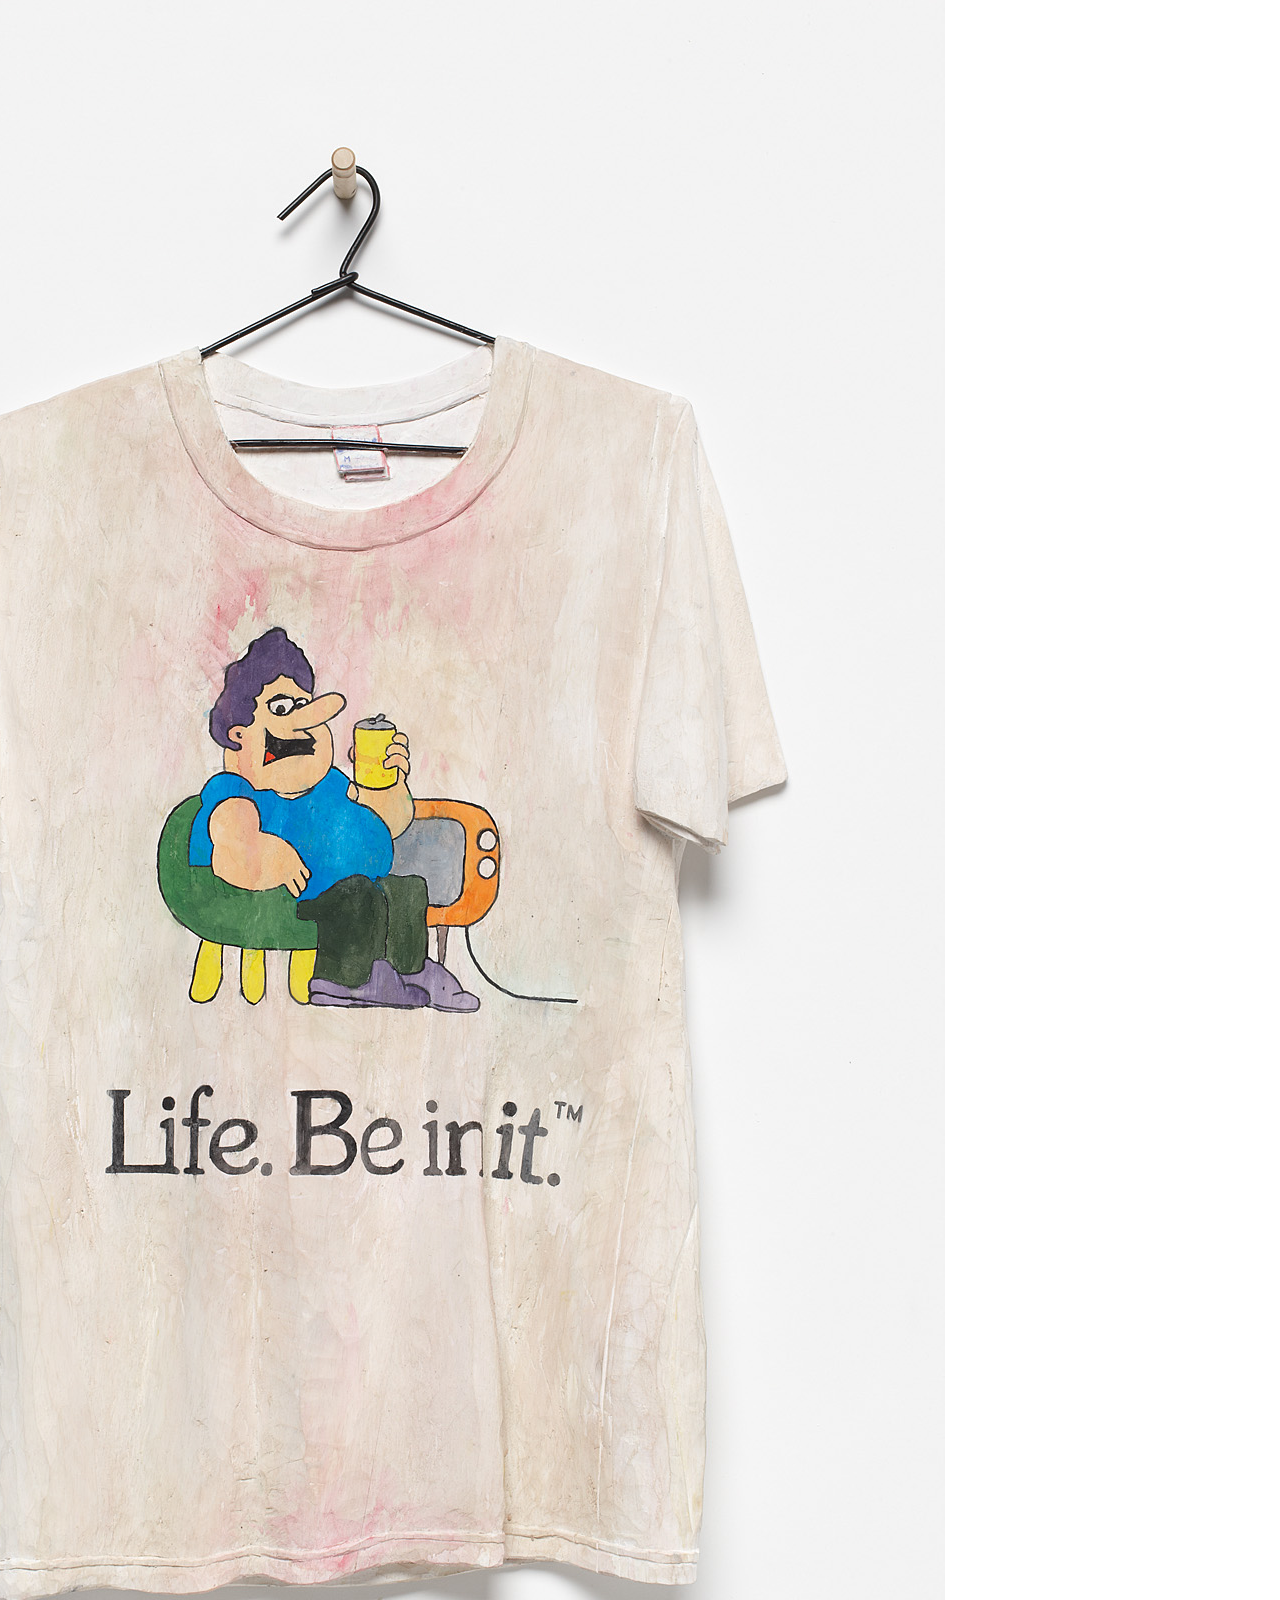
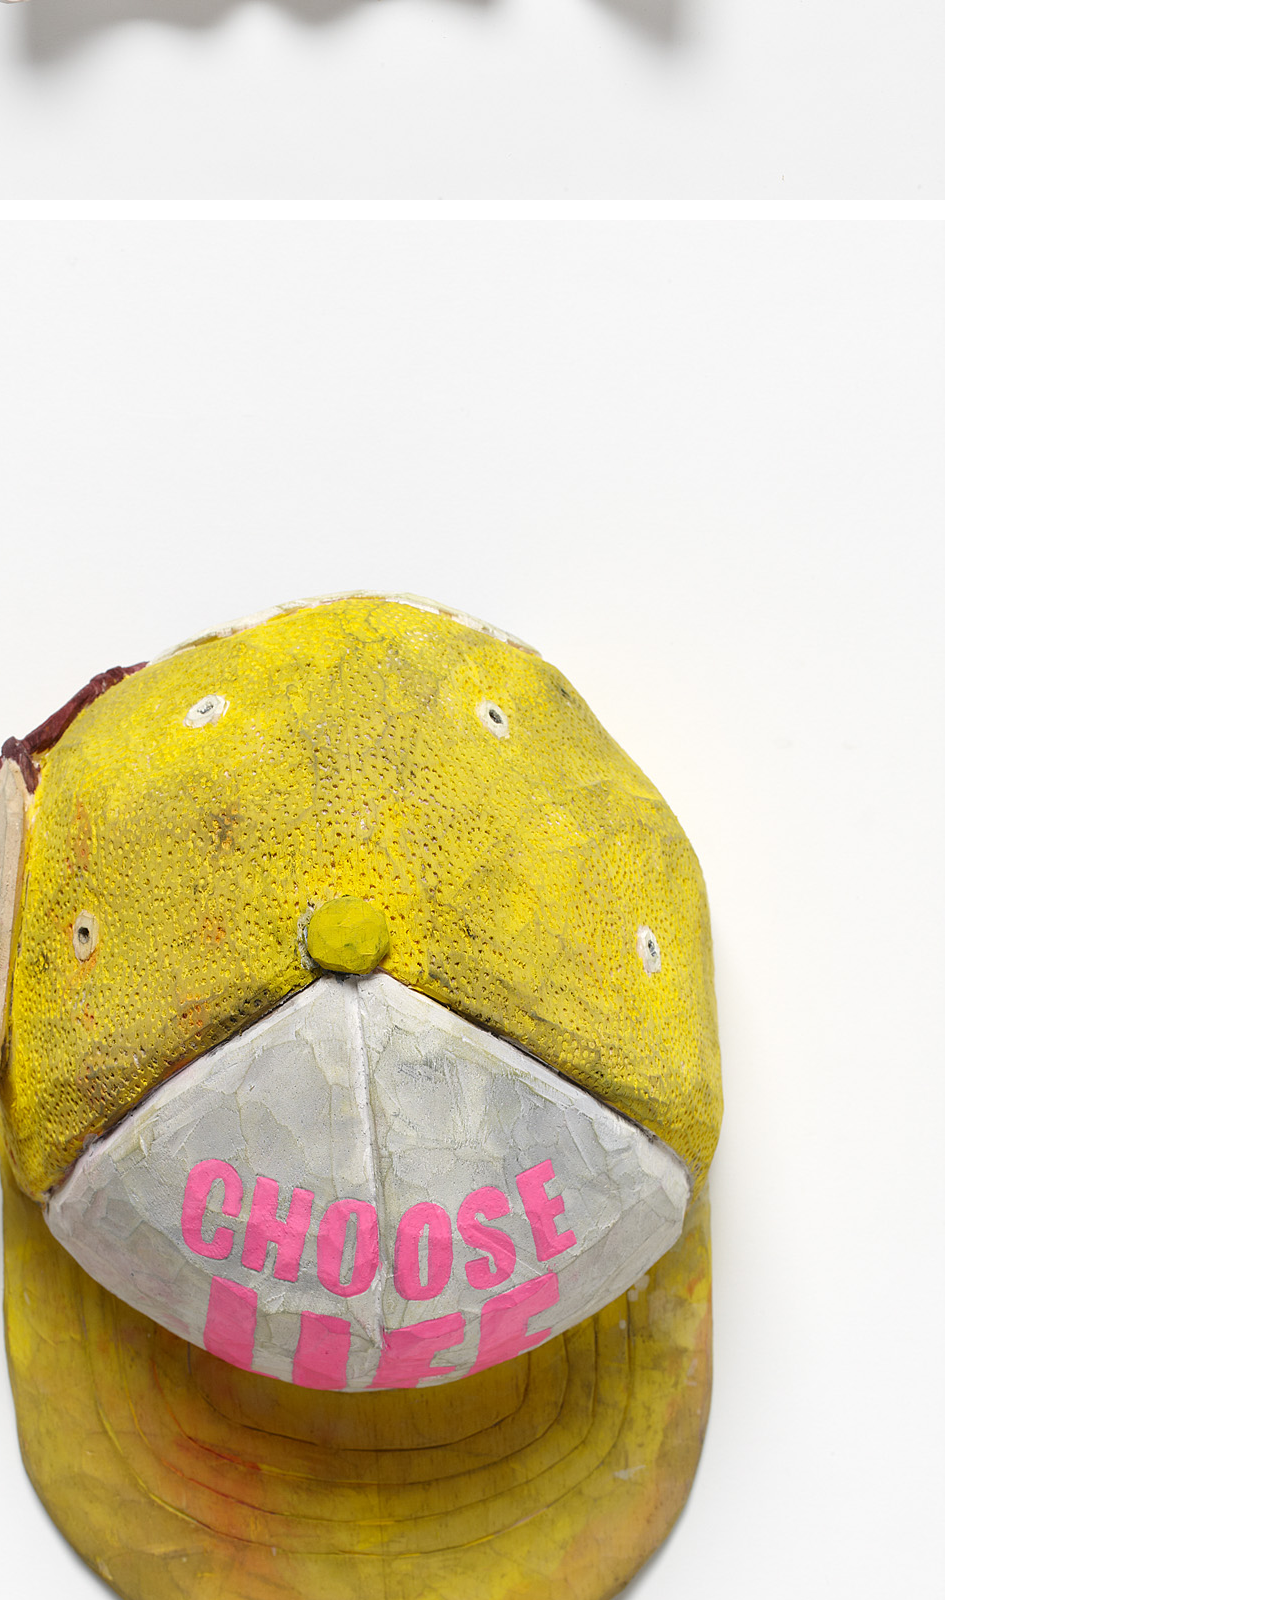
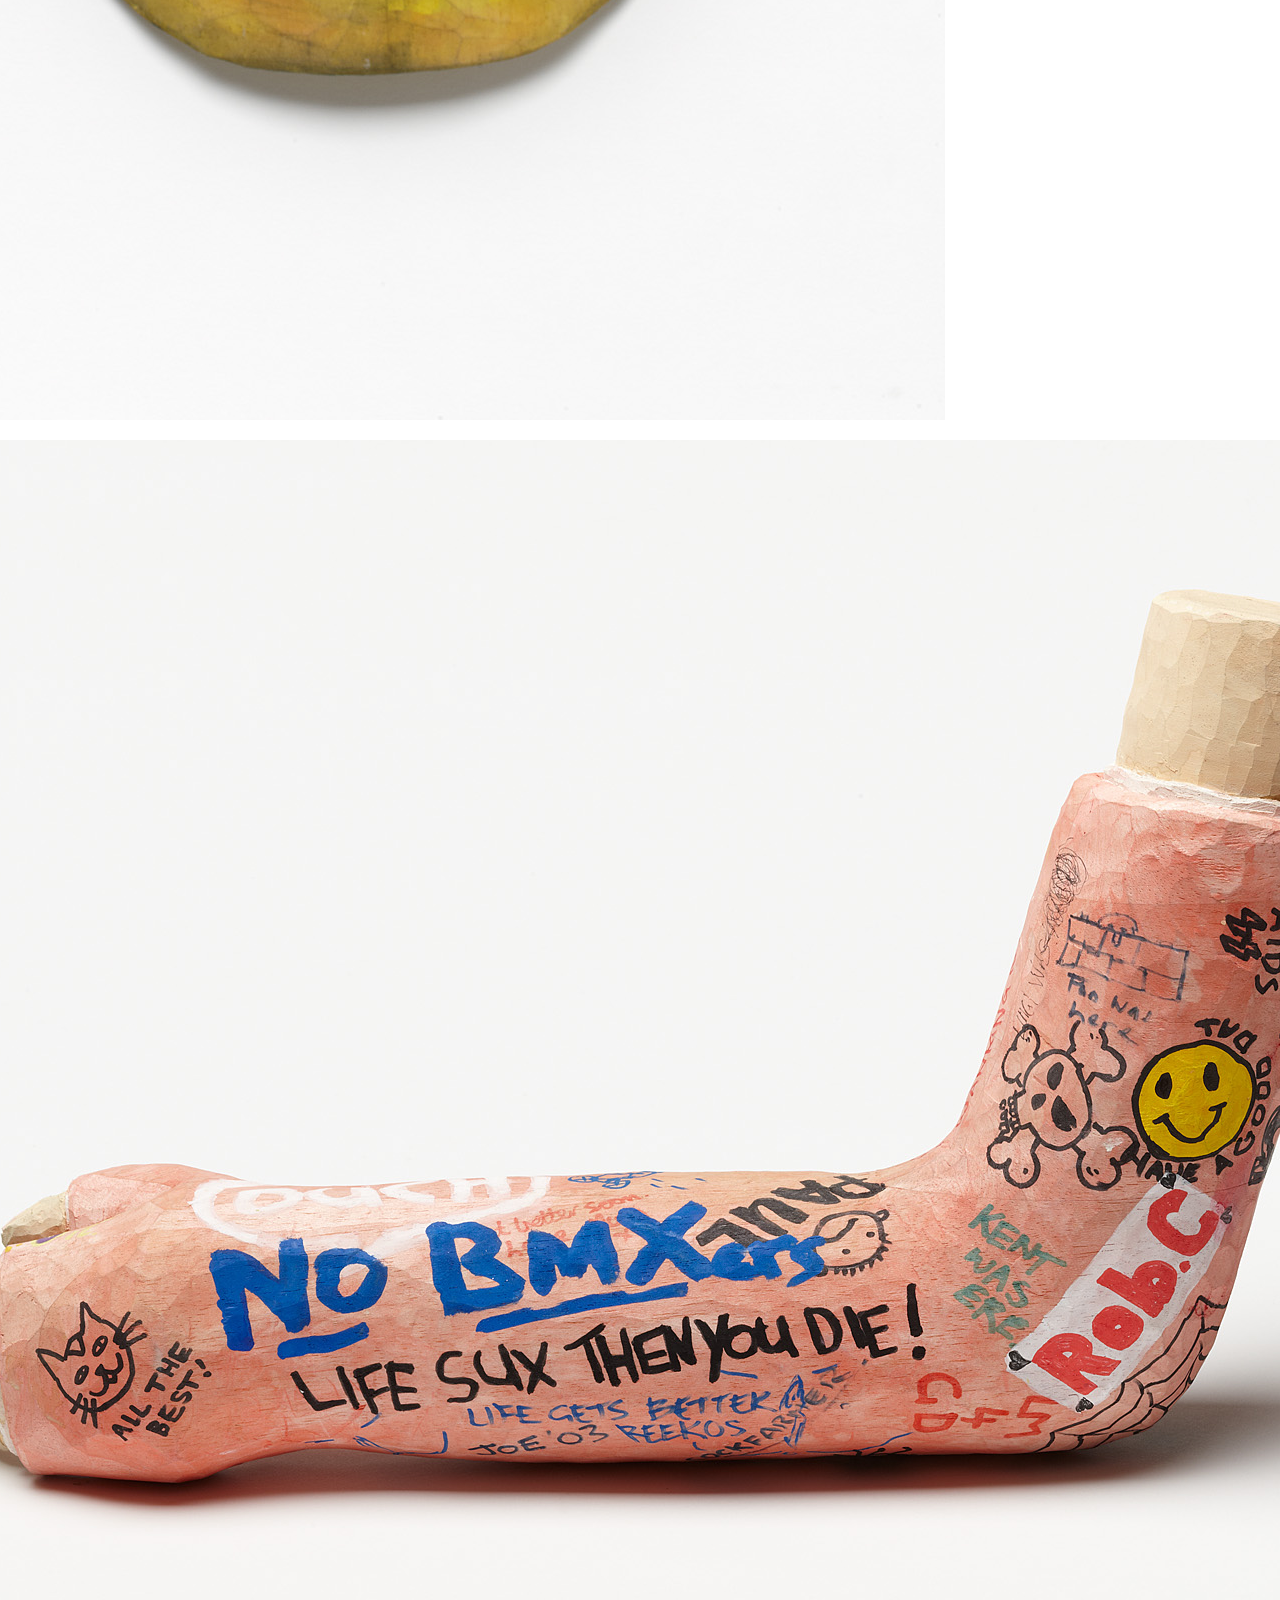
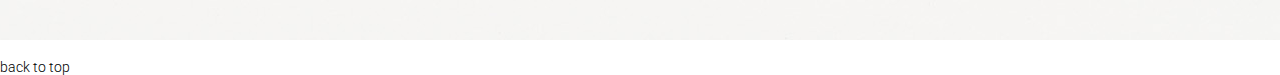
<file: work.html>
<!DOCTYPE html!>
<html lang="en">
<head>
	<meta charset="utf-8">
    <meta name="description" content="Your description goes here">
    <meta name="keywords" content="one, two, three">

	<title>TOBY POLA</title>

	<!-- external CSS link -->
	<link href="https://fonts.googleapis.com/css?family=Poppins:500|Roboto:300,300i,400,400i" rel="stylesheet">
	<link rel="stylesheet" href="css/reset.css">
	<link rel="stylesheet" href="css/style.css">
	<script src="http://ajax.googleapis.com/ajax/libs/jquery/2.1.3/jquery.min.js"></script>
	<script src="js/script.js"></script>


</head>

<body>
		<header>
			<div id="siteNav">
				<h1 class="logo"><a href="index.html">Toby Pola</a></h1>
				<ul>
					<li><a href="about.html">info & contact</a></li>
					<li><a href="work.html">work</a></li>
				</ul>
			</div>
		</header>

		<section>
			<div id="main">
				<!-- <p><h2>Work and exhibitions</h2></p> -->

				<div class="flexcontainer" style="position: relative;">

    				<article class="image-thumb">
						<a href="nodeposit.html"><img src="img/nodeposit/TP-00809.jpg">
	  					<div class="hidden-info">
							No Deposit, No Return -- 2012
	  					</a></div>
    				</article>

     				<article class="image-thumb">
          				<a href="">
          				<img src="img/2011/Toby-09402.jpg">
          				<div class="hidden-info">
          					Title -- 2011
          				</div>
    				</article>

    				<article class="image-thumb">
          				<img src="img/craft-bett/TP-01895.jpg">
          				<div class="hidden-info">
          					Craft Victoria -- 2014
          				</div>
    				</article>

     				<article class="image-thumb">
          				<a href="">
          				<img src="img/nodeposit/TP-00822.jpg">
          				<div class="hidden-info">
          					Sutton Projects -- 2014
          				</div>
    				</article>

    				<article class="image-thumb">
    					<img src="img/lifesux/TP-12937.jpg">
          				<div class="hidden-info">
          					Sutton Projects, 2014
          				</div>
    				</article>

     				<article class="image-thumb">
     					<img src="img/lifesux/TP-12971.jpg">
          				<div class="hidden-info">
          					Sutton Projects, 2014
          				</div>
    				</article>


     				<article class="image-thumb">
     					<img src="img/lifesux/TP-12982.jpg">
          				<div class="hidden-info">
          					Sutton Projects, 2014
          				</div>
    				</article>

    				<article class="image-thumb">
    					<img src="img/lifesux/TP-12957.jpg">
          				<div class="hidden-info">
          					Sutton Projects, 2014
          				</div>
    				</article>

     		
    			</div>

    	</section>

    	<section>
    		<div id="backToTop">
    			<p><a href="">back to top</a></p>
    		</div>
    	</section>

			<div class="footer">
				Copyright 2016 Toby Pola
			</div>
</body>
	<script src="https://code.jquery.com/jquery-3.1.0.js"></script>
		<script src="js/script.js"></script>

</html>
</file>
<file: css/style.css>
/* GENERAL CSS */
body {
  color: #606161;
  font-family: 'Roboto', Helvetica, Arial, sans-serif;
  font-weight: 300;
  font-size: 14px;
  background: #ffffff;
}


a {
  color: #000000;
  text-decoration: none;
}

a:hover {
  text-decoration: none;
}

p {
  padding-top: 10px;
  font-size: 14px;
}

h1 {
  font-family: 'Poppins', sans-serif;
  font-size: 40px;
  letter-spacing: 1px;
  padding: 5px;
  text-transform: lowercase;
}

h2 {
  font-family: 'Poppins', sans-serif;
  font-size: 14px;
  letter-spacing: 1px;
  text-transform: uppercase;
}

.title {
  font-weight: 300i;
  font-size: 14px;
}

/* NAVIGATION */
.logo a{
  color: #000000;  
  text-decoration: none;
  font-family: 'Poppins', sans-serif;
    font-size: 40px;
    letter-spacing: 1px;
}


.logo a:hover{
  color: #000000;  
  text-decoration: none;
}

#siteNav{
  width: 100%;
  height: 80px;
  position: fixed;
  top: 0;
  padding: 5px;
  background: #ffffff;
  font-family: 'Poppins', sans-serif;
  font-size: 16px;
  z-index: 20000;
}

#siteNav ul {
  margin: 0;
  padding: 5px;
  float: left;
}


#siteNav li {
  display: inline-block;
  padding: 5px;
  background-color: #ffffff;
  color: #f000000;
  list-style-type: none;
}

#siteNav li a {
   color: #000000;  
   text-decoration: none;    
}

#siteNav li a:hover {
   text-decoration: none; 
   color: #074aff;  
}

#toTop {
width: 100%;
text-align: right;
margin: auto;
z-index: 5000;
position: fixed;
display: none;
bottom: 40px;
cursor: pointer;
}

.footer {
  position: absolute;
  right: 0;
  bottom: 0;
  left: 0;
  padding: 1rem;
  font-size: 12px;
  text-align: left;
}

/* INDEX PAGE */
.indexBg {
  background-image: url(../img/2011/Toby-09402.jpg);
  padding-top: 80px;
  width: 100%;
  height: 100vh;
  background-repeat: no-repeat;
  background-size: cover;
}

.indexText{
	position: absolute;
  	top: 50%;
  	left: 50%;
  	transform: translate(-50%, 100%);
  	color: black;
  	text-align: center;
}

.indexText h1 {
  text-decoration: underline;
  margin: 0;
  font-size: 3rem;
  white-space: nowrap;
}

/* ABOUT PAGE */
#bioMain {
	padding: 90px 0 0 0px;
	width: 100%;
	text-align: justify;
	display: flex;
  flex-wrap: wrap;
  justify-content: space-around;
  align-items: flex-start;
  align-content: flex-start;
}

.bioInfo{
	width: 35%;
}


.exhiHistory{
	width: 40%;
}


#main {
	padding: 90px 0 0 10px;
}


/* WORK AND EXHIBITIONS */
.flexcontainer {
	display: -webkit-flex;
   display: flex;
   -webkit-align-items: center;
   align-items: center;
   -webkit-justify-content: center;
   justify-content: center;
   -webkit-flex-flow: row wrap;
   flex-flow: row wrap;
   -webkit-align-content: flex-start;
   align-content: flex-start;
}

article.image-thumb {
    position:relative;
    max-width:100%;
    min-width: 0;
    background:none;
    margin-left: 0%;

}

article.image-thumb img {
    position: relative;
    height: 60%;
    padding: 10px;
    overflow: visible;
    overflow-x: visible;
    overflow-y: visible;
}

article .hidden-info {
	position: absolute;
	top: 50%;
	width: 100%;
	text-align: center;
	color:#606161;
  	font-weight: 300i;
  	font-size:0.9em;
  	padding: 0 0 0 5px;
}

article.shows {
    position:relative;
    max-width:100%;
    min-width: 0;
    background:none;
    margin-left: 0%;
    text-align: justify;

}

article.shows img {
    position: relative;
    height: 80%;
    padding: 10px;
    overflow: visible;
    overflow-x: visible;
    overflow-y: visible;
}

.info{
	background: #ffffff;
	/*display: none;
	position: absolute; 
	bottom: 0;*/
}

element.style {

    position: relative;
    height: ;
}
</file>
